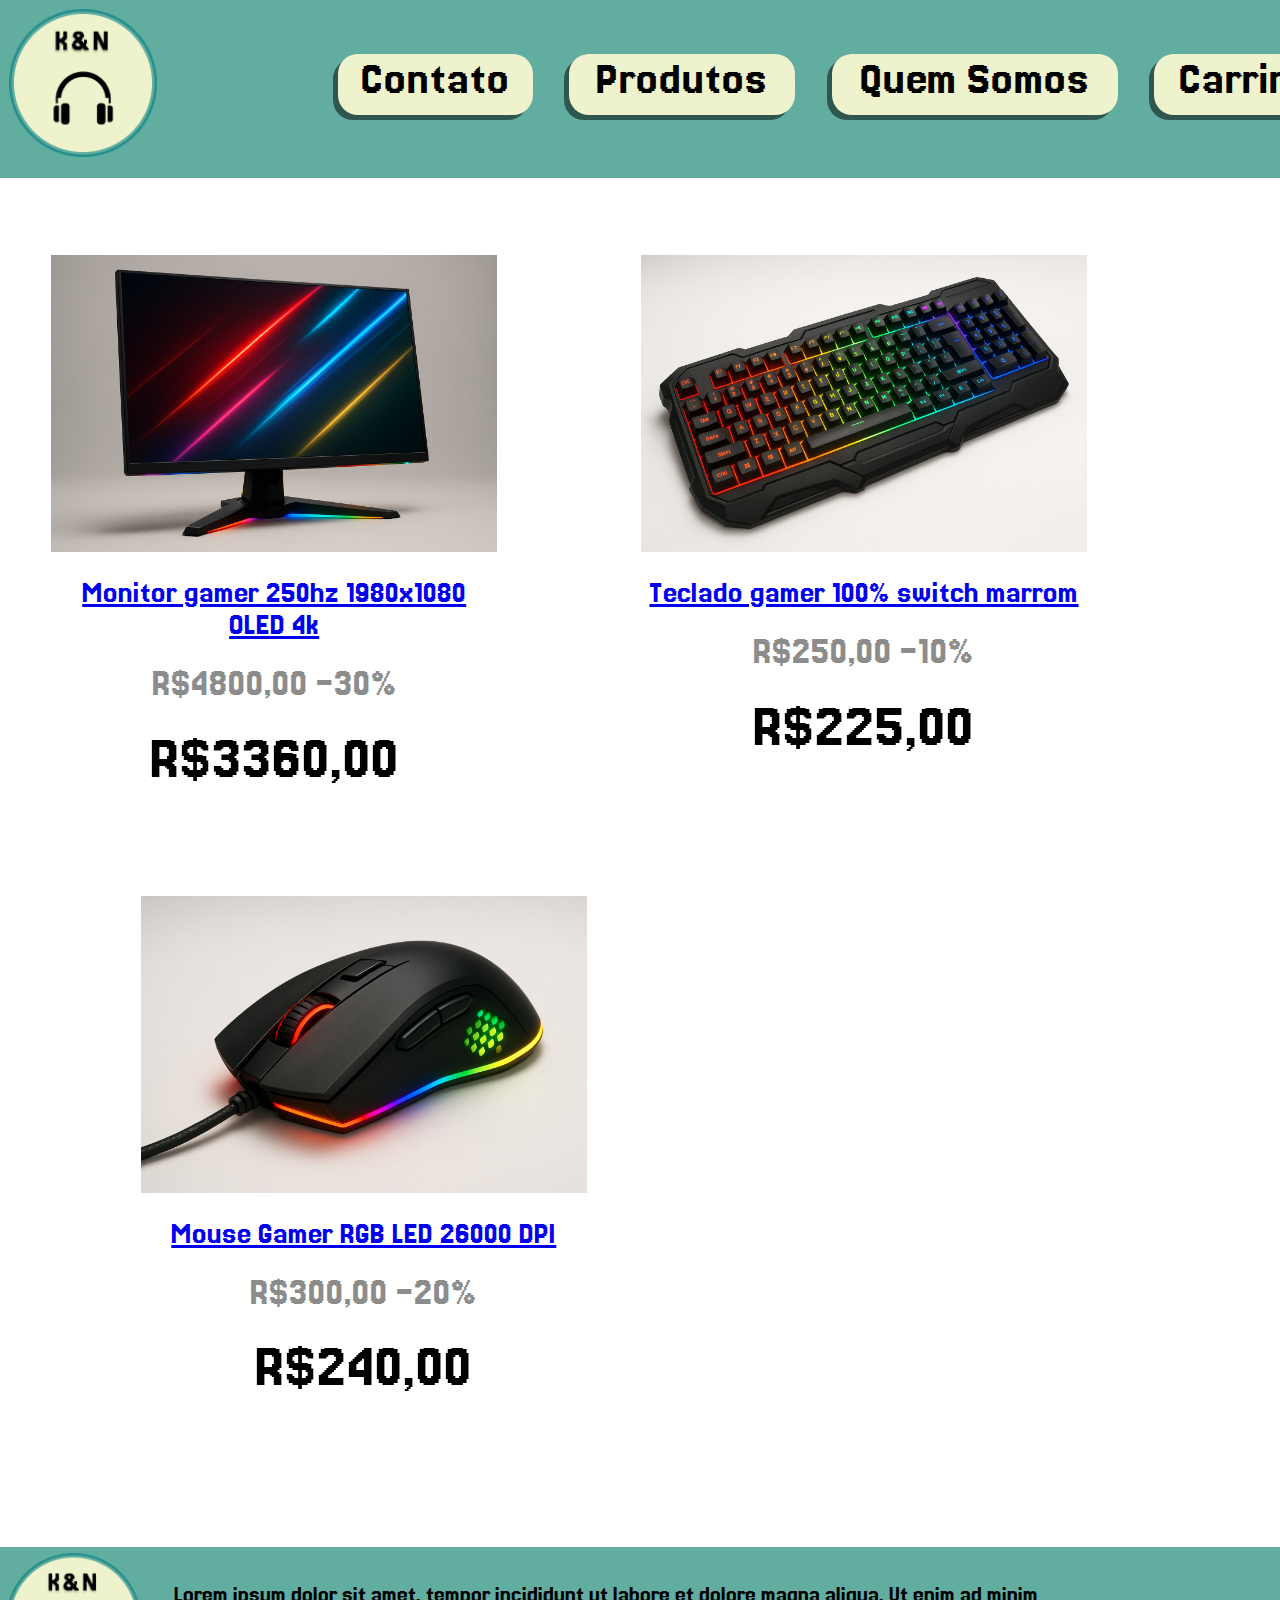
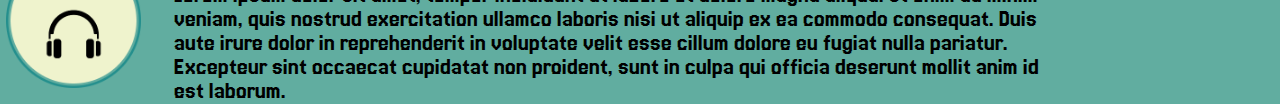
<file: index.html>
<!DOCTYPE html><!DOCTYPE html>
<html lang="en">
<head>
    <meta charset="UTF-8">
    <meta name="viewport" content="width=device-width, initial-scale=1.0">
    <title>K&N</title>
    <link rel="stylesheet" href="style.css">
    <link rel="icon" type="image/x-icon" href="Logo.png">
    <link rel="preconnect" href="https://fonts.googleapis.com">
    <link rel="preconnect" href="https://fonts.gstatic.com" crossorigin>
    <link href="https://fonts.googleapis.com/css2?family=Jersey+10&family=Jersey+20&display=swap" rel="stylesheet">
</head>
<body class="jersey-20-regular">
    
    <div id="header">

        <div id="info-header">

            <a href="index.html"><img src="Logo.png" alt="" id="logo-principal"></a>

            <a href="contato.html" id="a-contato">

            <div id="div-contato">
                Contato
            </div>

            </a>

            <a href="produtos.html" id="a-produtos">

            <div id="div-produtos">
                Produtos
            </div>

            </a>

            <a href="somos.html" id="a-quem-somos">

            <div id="div-quem-somos">
                Quem Somos
            </div>

            </a>

            <a href="carrinho.html" id="a-carrinho">

            <div id="div-carrinho">
                Carrinho
            </div>

            </a>

            <a href="login.html" id="a-login">

            <div id="div-login">
                Login
            </div>

            </a>

            <a href="busca.html" id="a-lupa">

            <div id="div-lupa">
                <img src="lupa.png" id="lupa">
            </div>

            </a>

        </div>

    </div> <!-- Codigo header -->

    <div id="imagem-corpo">

        <div id="monitor-espaço">
            
                <img src="Monitor.png" id="monitor">

            <div id="nome-monitor">
               <a href="monitor-compra.html">Monitor gamer 250hz 1980x1080 OLED 4k</a> 
            </div>

            <div id="monitor-desconto">
                R$4800,00 -30%
            </div>

            <div id="monitor-valor">
                R$3360,00
            </div>

        </div>

    <div id="teclado-espaço">
            
        <img src="Teclado.png" id="teclado">

        <div id="nome-teclado">
           <a href="teclado-compra.html">Teclado gamer 100% switch marrom</a> 
        </div>

        <div id="teclado-desconto">
            R$250,00 -10%
        </div>

        <div id="teclado-valor">
            R$225,00
        </div>

    </div>

    <div id="mouse-espaço">
            
        <img src="mouse.png" id="mouse">

        <div id="nome-mouse">
           <a href="mouse-compra.html">Mouse Gamer RGB LED 26000 DPI</a> 
        </div>

        <div id="mouse-desconto">
            R$300,00 -20%
        </div>

        <div id="mouse-valor">
            R$240,00
        </div>

    </div>

    </div>

    <div id="roda-pe"> <!-- Roda pe -->
        <img src="Logo.png" id="logo-roda-pe">

        <p>Lorem ipsum dolor sit amet,  tempor incididunt ut labore et dolore magna aliqua. Ut enim ad minim veniam, quis nostrud exercitation ullamco laboris nisi ut aliquip ex ea commodo consequat. Duis aute irure dolor in reprehenderit in voluptate velit esse cillum dolore eu fugiat nulla pariatur. Excepteur sint occaecat cupidatat non proident, sunt in culpa qui officia deserunt mollit anim id est laborum.</p>

    </div>

</body>
</html>
</html>
</file>
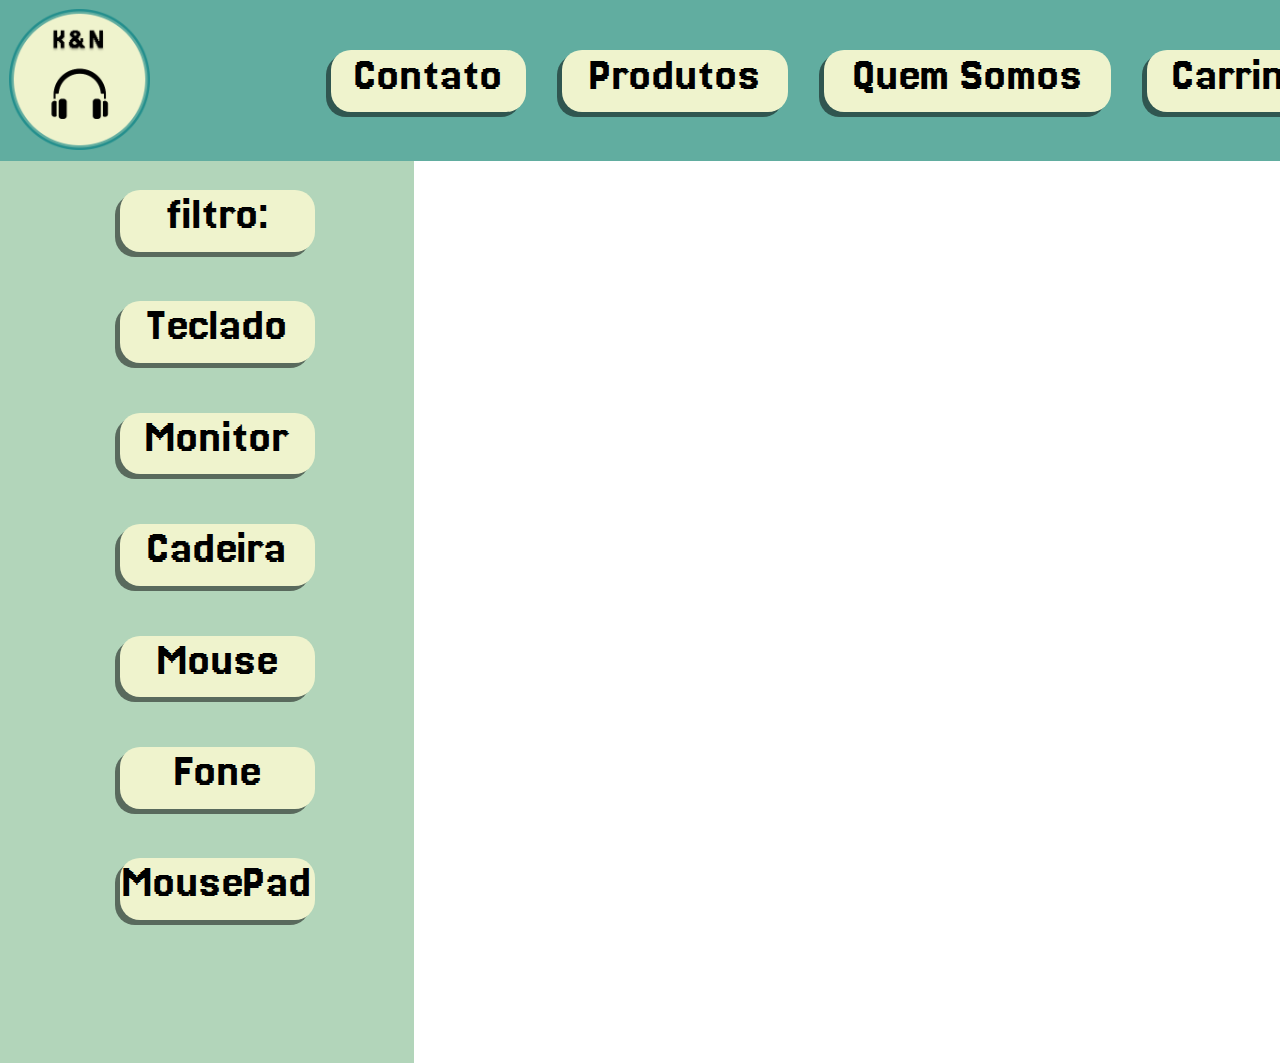
<file: busca.html>
<!DOCTYPE html>
<html lang="en">
<head>
    <meta charset="UTF-8">
    <meta name="viewport" content="width=device-width, initial-scale=1.0">
    <title>K&N</title>
    <link rel="stylesheet" href="busca.css">
    <link rel="icon" type="image/x-icon" href="Logo.png">
    <link rel="preconnect" href="https://fonts.googleapis.com">
    <link rel="preconnect" href="https://fonts.gstatic.com" crossorigin>
    <link href="https://fonts.googleapis.com/css2?family=Jersey+10&family=Jersey+20&display=swap" rel="stylesheet">
</head>
<body class="jersey-20-regular">

    <div id="header">

        <div id="info-header">

            <a href="index.html"><img src="Logo.png" alt="" id="logo-principal"></a>

            <a href="contato.html" id="a-contato">

            <div id="div-contato">
                Contato
            </div>

            </a>

            <a href="produtos.html" id="a-produtos">

            <div id="div-produtos">
                Produtos
            </div>

            </a>

            <a href="somos.html" id="a-quem-somos">

            <div id="div-quem-somos">
                Quem Somos
            </div>

            </a>

            <a href="carrinho.html" id="a-carrinho">

            <div id="div-carrinho">
                Carrinho
            </div>

            </a>

            <a href="login.html" id="a-login">

            <div id="div-login">
                Login
            </div>

            </a>

            <a href="busca.html" id="a-lupa">

            <div id="div-lupa">
                <img src="lupa.png" id="lupa">
            </div>

            </a>

        </div>

    </div> <!-- Codigo header -->

    <div id="filto-esquerda">

        <div id="div-filtro">
            filtro:
        </div>

        <div id="div-teclados">
            Teclado <input type="checkbox" id="teclados-check">
        </div>

        <div id="div-Monitor">
            Monitor <input type="checkbox" id="Monitor-check">
        </div>

        <div id="div-Cadeira">
            Cadeira <input type="checkbox" id="Cadeira-check">
        </div>

        <div id="div-Mouse">
            Mouse <input type="checkbox" id="Mouse-check">
        </div>

        <div id="div-Fone">
            Fone <input type="checkbox" id="Fone-check">
        </div>

        <div id="div-MousePad">
            MousePad <input type="checkbox" id="MousePad-check">
        </div>
        
    </div>
</file>
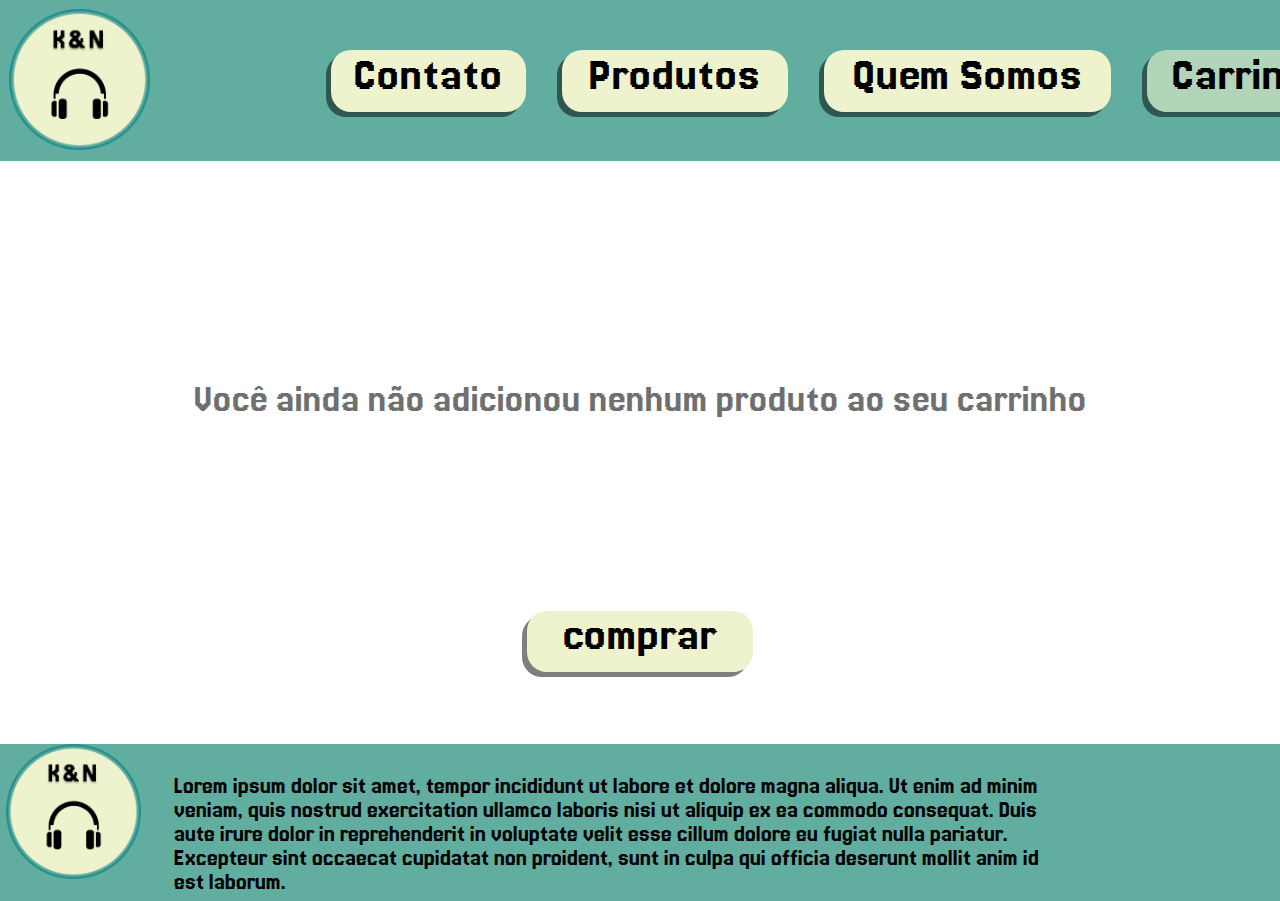
<file: carrinho.html>
<!DOCTYPE html>
<html lang="en">
<head>
    <meta charset="UTF-8">
    <meta name="viewport" content="width=device-width, initial-scale=1.0">
    <title>K&N</title>
    <link rel="stylesheet" href="carrinho.css">
    <link rel="icon" type="image/x-icon" href="Logo.png">
    <link rel="preconnect" href="https://fonts.googleapis.com">
    <link rel="preconnect" href="https://fonts.gstatic.com" crossorigin>
    <link href="https://fonts.googleapis.com/css2?family=Jersey+10&family=Jersey+20&display=swap" rel="stylesheet">
</head>
<body class="jersey-20-regular">
    
    <div id="header">

        <div id="info-header">

            <a href="index.html"><img src="Logo.png" alt="" id="logo-principal"></a>

            <a href="contato.html" id="a-contato">

            <div id="div-contato">
                Contato
            </div>

            </a>

            <a href="produtos.html" id="a-produtos">

            <div id="div-produtos">
                Produtos
            </div>

            </a>

            <a href="somos.html" id="a-quem-somos">

            <div id="div-quem-somos">
                Quem Somos
            </div>

            </a>

            <a href="carrinho.html" id="a-carrinho">

            <div id="div-carrinho">
                Carrinho
            </div>

            </a>

            <a href="login.html" id="a-login">

            <div id="div-login">
                Login
            </div>

            </a>

            <a href="busca.html" id="a-lupa">

            <div id="div-lupa">
                <img src="lupa.png" id="lupa">
            </div>

            </a>

        </div>

    </div> <!-- Codigo header -->

    <div id="carrinho-espaco">

        <div id="nenhum-produto">
            Você ainda não adicionou nenhum produto ao seu carrinho
        </div>

    <a href="#" id="a-comprar">

        <div id="div-comprar">
            comprar
        </div>

    </a>

    </div>

    <div id="roda-pe"> <!-- Roda pe -->
        <img src="Logo.png" id="logo-roda-pe">

        <p>Lorem ipsum dolor sit amet,  tempor incididunt ut labore et dolore magna aliqua. Ut enim ad minim veniam, quis nostrud exercitation ullamco laboris nisi ut aliquip ex ea commodo consequat. Duis aute irure dolor in reprehenderit in voluptate velit esse cillum dolore eu fugiat nulla pariatur. Excepteur sint occaecat cupidatat non proident, sunt in culpa qui officia deserunt mollit anim id est laborum.</p>

    </div>

</body>
</html>
</file>
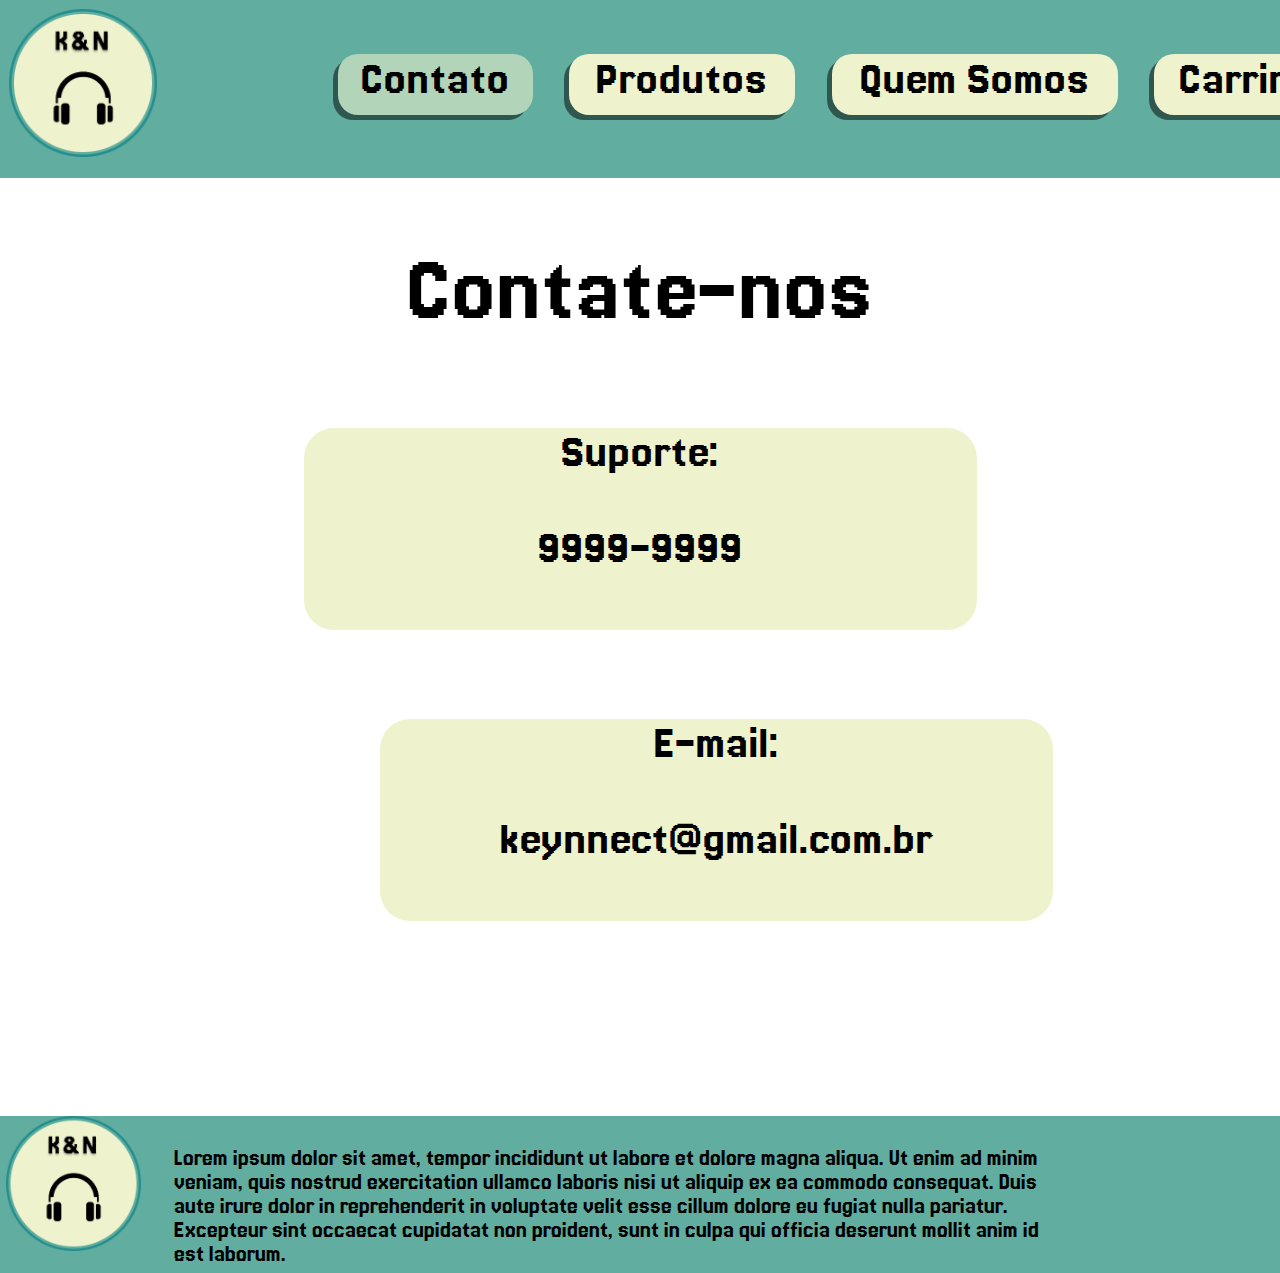
<file: contato.html>
<!DOCTYPE html>
<html lang="en">
<head>
    <meta charset="UTF-8">
    <meta name="viewport" content="width=device-width, initial-scale=1.0">
    <title>K&N</title>
    <link rel="stylesheet" href="contato.css">
    <link rel="icon" type="image/x-icon" href="Logo.png">
    <link rel="preconnect" href="https://fonts.googleapis.com">
    <link rel="preconnect" href="https://fonts.gstatic.com" crossorigin>
    <link href="https://fonts.googleapis.com/css2?family=Jersey+10&family=Jersey+20&display=swap" rel="stylesheet">
</head>
<body class="jersey-20-regular">
    
    <div id="header">

        <div id="info-header">

            <a href="index.html"><img src="Logo.png" alt="" id="logo-principal"></a>

            <a href="contato.html" id="a-contato">

            <div id="div-contato">
                Contato
            </div>

            </a>

            <a href="produtos.html" id="a-produtos">

            <div id="div-produtos">
                Produtos
            </div>

            </a>

            <a href="somos.html" id="a-quem-somos">

            <div id="div-quem-somos">
                Quem Somos
            </div>

            </a>

            <a href="carrinho.html" id="a-carrinho">

            <div id="div-carrinho">
                Carrinho
            </div>

            </a>

            <a href="login.html" id="a-login">

            <div id="div-login">
                Login
            </div>

            </a>

            <a href="busca.html" id="a-lupa">

            <div id="div-lupa">
                <img src="lupa.png" id="lupa">
            </div>

            </a>

        </div>

    </div> <!-- Codigo header -->

    <div id="elemento-corpo">

        <div id="titulo">
            Contate-nos
        </div>

        <div id="div-suporte">

            <div id="suporte">

                Suporte: <br> <br>
                9999-9999

            </div>

        </div>

        <div id="div-mail">

            <div id="mail">

                E-mail: <br><br>
                keynnect@gmail.com.br

            </div>

        </div>

    </div>

    <div id="roda-pe"> <!-- Roda pe -->
        <img src="Logo.png" id="logo-roda-pe">

        <p>Lorem ipsum dolor sit amet,  tempor incididunt ut labore et dolore magna aliqua. Ut enim ad minim veniam, quis nostrud exercitation ullamco laboris nisi ut aliquip ex ea commodo consequat. Duis aute irure dolor in reprehenderit in voluptate velit esse cillum dolore eu fugiat nulla pariatur. Excepteur sint occaecat cupidatat non proident, sunt in culpa qui officia deserunt mollit anim id est laborum.</p>

    </div>

</body>
</html>
</file>
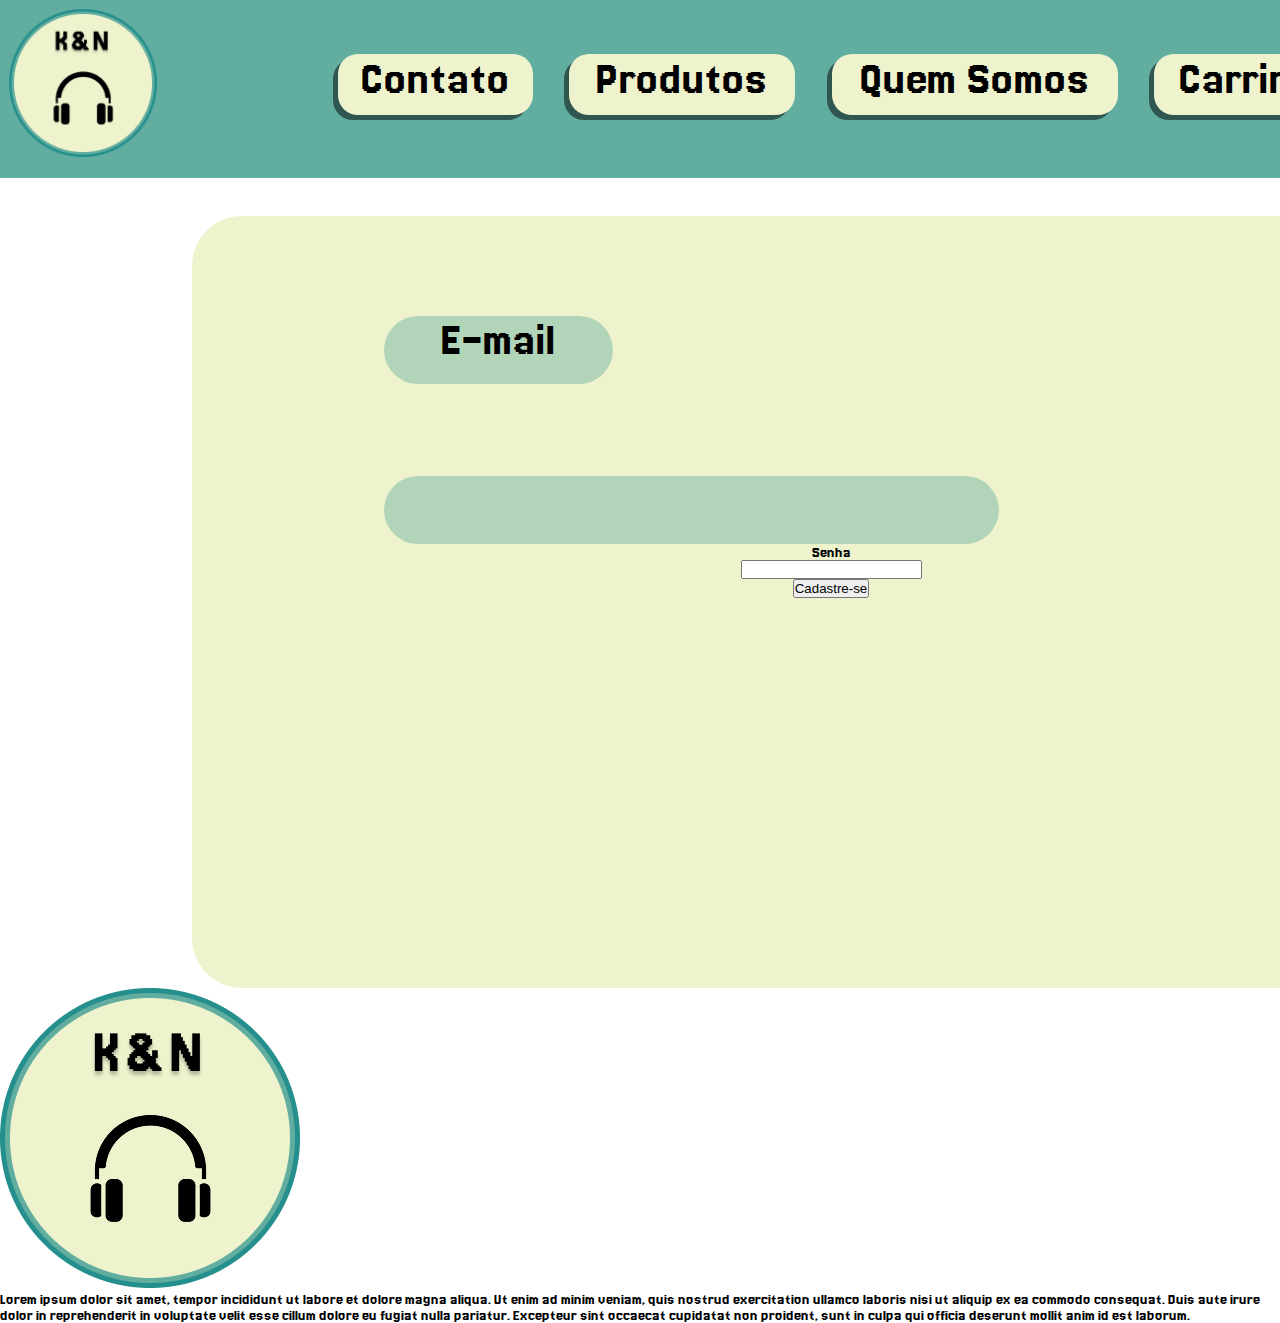
<file: login.html>
<!DOCTYPE html>
<html lang="en">
<head>
    <meta charset="UTF-8">
    <meta name="viewport" content="width=device-width, initial-scale=1.0">
    <title>K&N</title>
    <link rel="stylesheet" href="login.css">
    <link rel="icon" type="image/x-icon" href="Logo.png">
    <link rel="preconnect" href="https://fonts.googleapis.com">
    <link rel="preconnect" href="https://fonts.gstatic.com" crossorigin>
    <link href="https://fonts.googleapis.com/css2?family=Jersey+10&family=Jersey+20&display=swap" rel="stylesheet">
</head>
<body class="jersey-20-regular">

    <div id="header">

        <div id="info-header">

            <a href="index.html"><img src="Logo.png" alt="" id="logo-principal"></a>

            <a href="contato.html" id="a-contato">

            <div id="div-contato">
                Contato
            </div>

            </a>

            <a href="produtos.html" id="a-produtos">

            <div id="div-produtos">
                Produtos
            </div>

            </a>

            <a href="somos.html" id="a-quem-somos">

            <div id="div-quem-somos">
                Quem Somos
            </div>

            </a>

            <a href="carrinho.html" id="a-carrinho">

            <div id="div-carrinho">
                Carrinho
            </div>

            </a>

            <a href="login.html" id="a-login">

            <div id="div-login">
                Login
            </div>

            </a>

            <a href="busca.html" id="a-lupa">

            <div id="div-lupa">
                <img src="lupa.png" id="lupa">
            </div>

            </a>

        </div>

    </div> <!-- Codigo header -->

    <form id="login-espaco">

        <div id="div-cadastro">

            <div id="e-mail">
                E-mail
            </div>

            <div id="espaco-mail">
                <input type="text" id="txt-mail">
            </div>
            
            <div id="senha">
                Senha
            </div>

            <div id="espaco-senha">
                <input type="password" id="txt-senha">
            </div>

            <div>
            <input type="reset" value="Cadastre-se" id="cadastre-se">
            </div>

        </div>

    </form>

    <div id="roda-pe"> <!-- Roda pe -->
        <img src="Logo.png" id="logo-roda-pe">

        <p>Lorem ipsum dolor sit amet,  tempor incididunt ut labore et dolore magna aliqua. Ut enim ad minim veniam, quis nostrud exercitation ullamco laboris nisi ut aliquip ex ea commodo consequat. Duis aute irure dolor in reprehenderit in voluptate velit esse cillum dolore eu fugiat nulla pariatur. Excepteur sint occaecat cupidatat non proident, sunt in culpa qui officia deserunt mollit anim id est laborum.</p>

    </div>

</body>
</html>
</file>
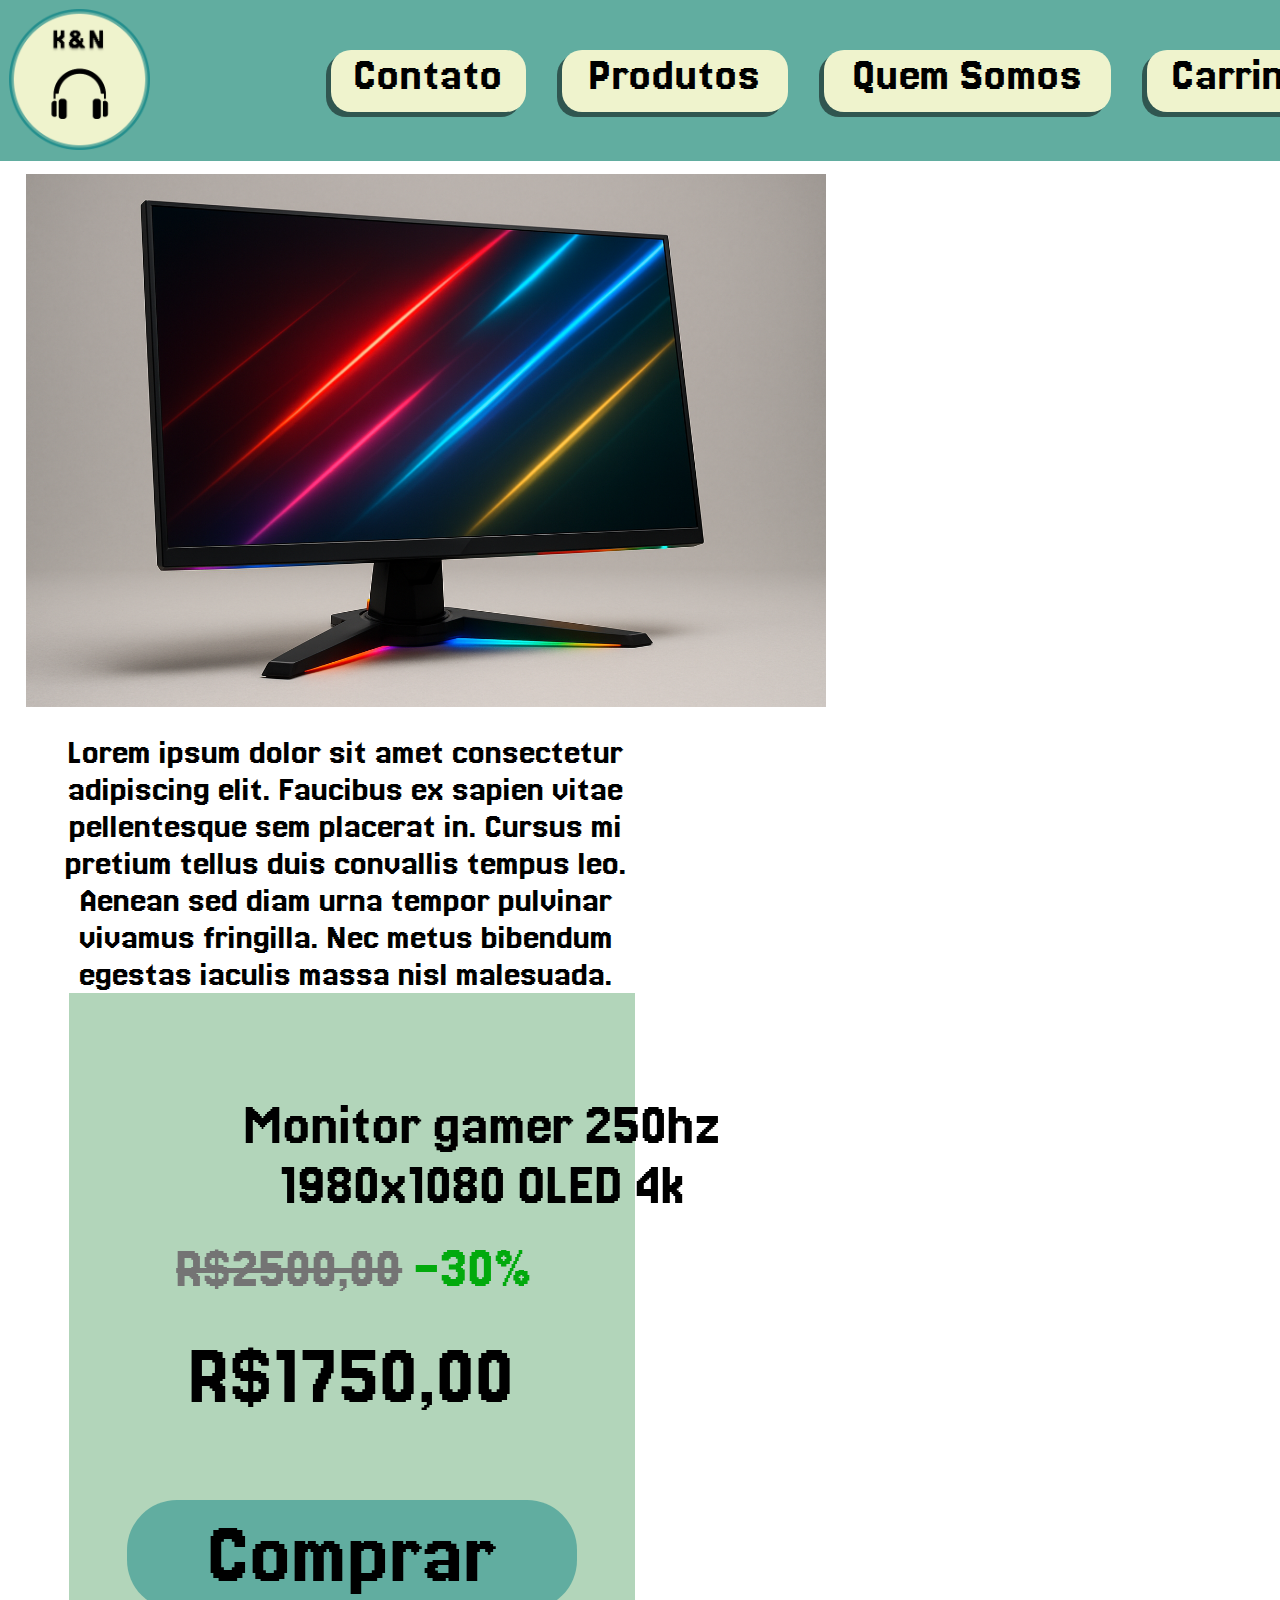
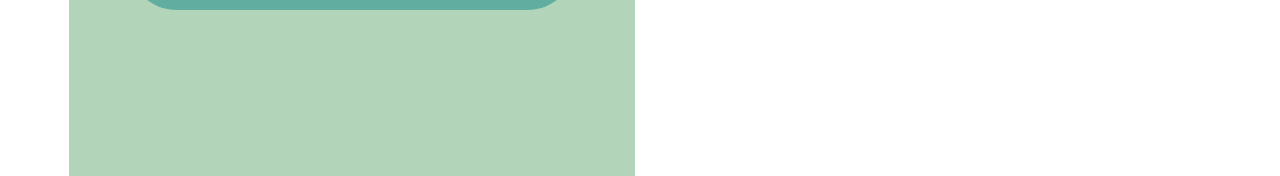
<file: monitor-compra.html>
<!DOCTYPE html>
<html lang="en">
<head>
    <meta charset="UTF-8">
    <meta name="viewport" content="width=device-width, initial-scale=1.0">
    <title>K&N</title>
    <link rel="stylesheet" href="monitor-compra.css">
    <link rel="icon" type="image/x-icon" href="Logo.png">
    <link rel="preconnect" href="https://fonts.googleapis.com">
    <link rel="preconnect" href="https://fonts.gstatic.com" crossorigin>
    <link href="https://fonts.googleapis.com/css2?family=Jersey+10&family=Jersey+20&display=swap" rel="stylesheet">
</head>
<body class="jersey-20-regular">

    <div id="header">

        <div id="info-header">

            <a href="index.html"><img src="Logo.png" alt="" id="logo-principal"></a>

            <a href="contato.html" id="a-contato">

            <div id="div-contato">
                Contato
            </div>

            </a>

            <a href="produtos.html" id="a-produtos">

            <div id="div-produtos">
                Produtos
            </div>

            </a>

            <a href="somos.html" id="a-quem-somos">

            <div id="div-quem-somos">
                Quem Somos
            </div>

            </a>

            <a href="carrinho.html" id="a-carrinho">

            <div id="div-carrinho">
                Carrinho
            </div>

            </a>

            <a href="login.html" id="a-login">

            <div id="div-login">
                Login
            </div>

            </a>

            <a href="busca.html" id="a-lupa">

            <div id="div-lupa">
                <img src="lupa.png" id="lupa">
            </div>

            </a>

        </div>

    </div> <!-- Codigo header -->

        <div id="monitor-div">
            <img src="Monitor.png" id="monitor-img">

            <p>Lorem ipsum dolor sit amet consectetur adipiscing elit. Faucibus ex sapien vitae pellentesque sem placerat in. Cursus mi pretium tellus duis convallis tempus leo. Aenean sed diam urna tempor pulvinar vivamus fringilla. Nec metus bibendum egestas iaculis massa nisl malesuada.</p>

        </div>

        <div id="info-compra">
            
            <div id="nome-produto">
                Monitor gamer 250hz<br> 1980x1080 OLED 4k
            </div>

            <div id="valor-real">
                R$2500,00
            </div>

            <div id="valor-desconto">
                -30%
            </div>

            <div id="valor-pos">
                R$1750,00
            </div>

            <div id="div-botao">
                <input type="button" name="" id="comprar-botao" value="Comprar" class="jersey-20-regular">
            </div>

        </div>





</body>
</html>
</file>
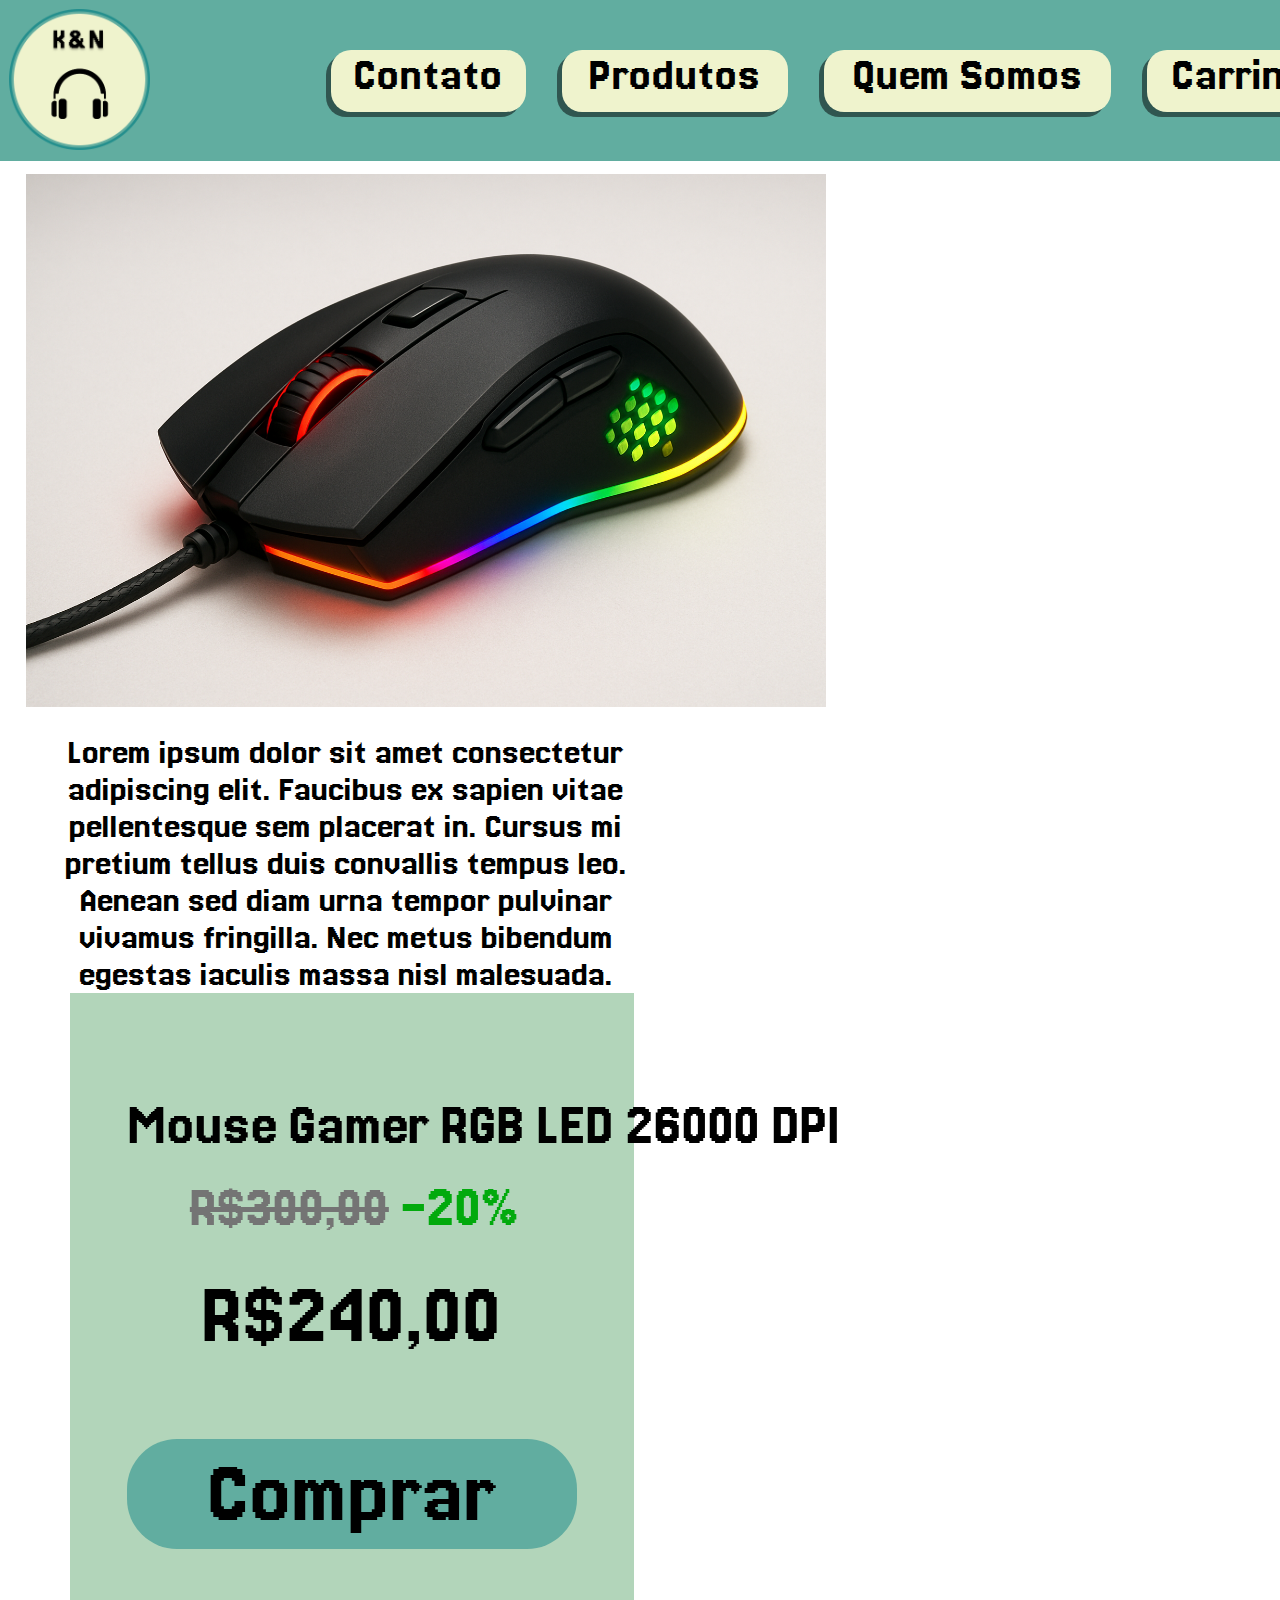
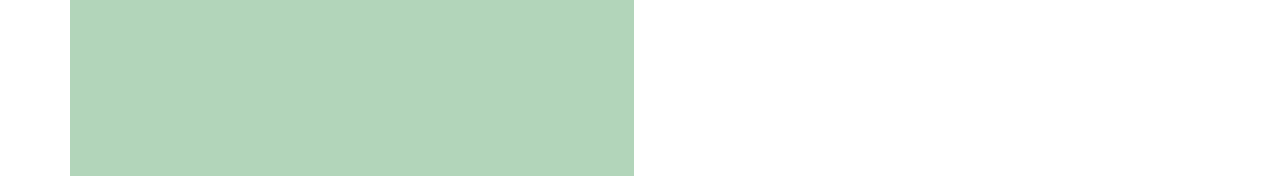
<file: mouse-compra.html>
<!DOCTYPE html>
<html lang="en">
<head>
    <meta charset="UTF-8">
    <meta name="viewport" content="width=device-width, initial-scale=1.0">
    <title>K&N</title>
    <link rel="stylesheet" href="mouse-compra.css">
    <link rel="icon" type="image/x-icon" href="Logo.png">
    <link rel="preconnect" href="https://fonts.googleapis.com">
    <link rel="preconnect" href="https://fonts.gstatic.com" crossorigin>
    <link href="https://fonts.googleapis.com/css2?family=Jersey+10&family=Jersey+20&display=swap" rel="stylesheet">
</head>
<body class="jersey-20-regular">

    <div id="header">

        <div id="info-header">

            <a href="index.html"><img src="Logo.png" alt="" id="logo-principal"></a>

            <a href="contato.html" id="a-contato">

            <div id="div-contato">
                Contato
            </div>

            </a>

            <a href="produtos.html" id="a-produtos">

            <div id="div-produtos">
                Produtos
            </div>

            </a>

            <a href="somos.html" id="a-quem-somos">

            <div id="div-quem-somos">
                Quem Somos
            </div>

            </a>

            <a href="carrinho.html" id="a-carrinho">

            <div id="div-carrinho">
                Carrinho
            </div>

            </a>

            <a href="login.html" id="a-login">

            <div id="div-login">
                Login
            </div>

            </a>

            <a href="busca.html" id="a-lupa">

            <div id="div-lupa">
                <img src="lupa.png" id="lupa">
            </div>

            </a>

        </div>

    </div> <!-- Codigo header -->

        <div id="mouse-div">
            <img src="mouse.png" id="mouse-img">

            <p>Lorem ipsum dolor sit amet consectetur adipiscing elit. Faucibus ex sapien vitae pellentesque sem placerat in. Cursus mi pretium tellus duis convallis tempus leo. Aenean sed diam urna tempor pulvinar vivamus fringilla. Nec metus bibendum egestas iaculis massa nisl malesuada.</p>

        </div>

        <div id="info-compra">
            
            <div id="nome-produto">
                Mouse Gamer RGB LED 26000 DPI
            </div>

            <div id="valor-real">
                R$300,00
            </div>

            <div id="valor-desconto">
                -20%
            </div>

            <div id="valor-pos">
                R$240,00
            </div>

            <div id="div-botao">
                <input type="button" name="" id="comprar-botao" value="Comprar" class="jersey-20-regular">
            </div>

        </div>

</body>
</html>
</file>
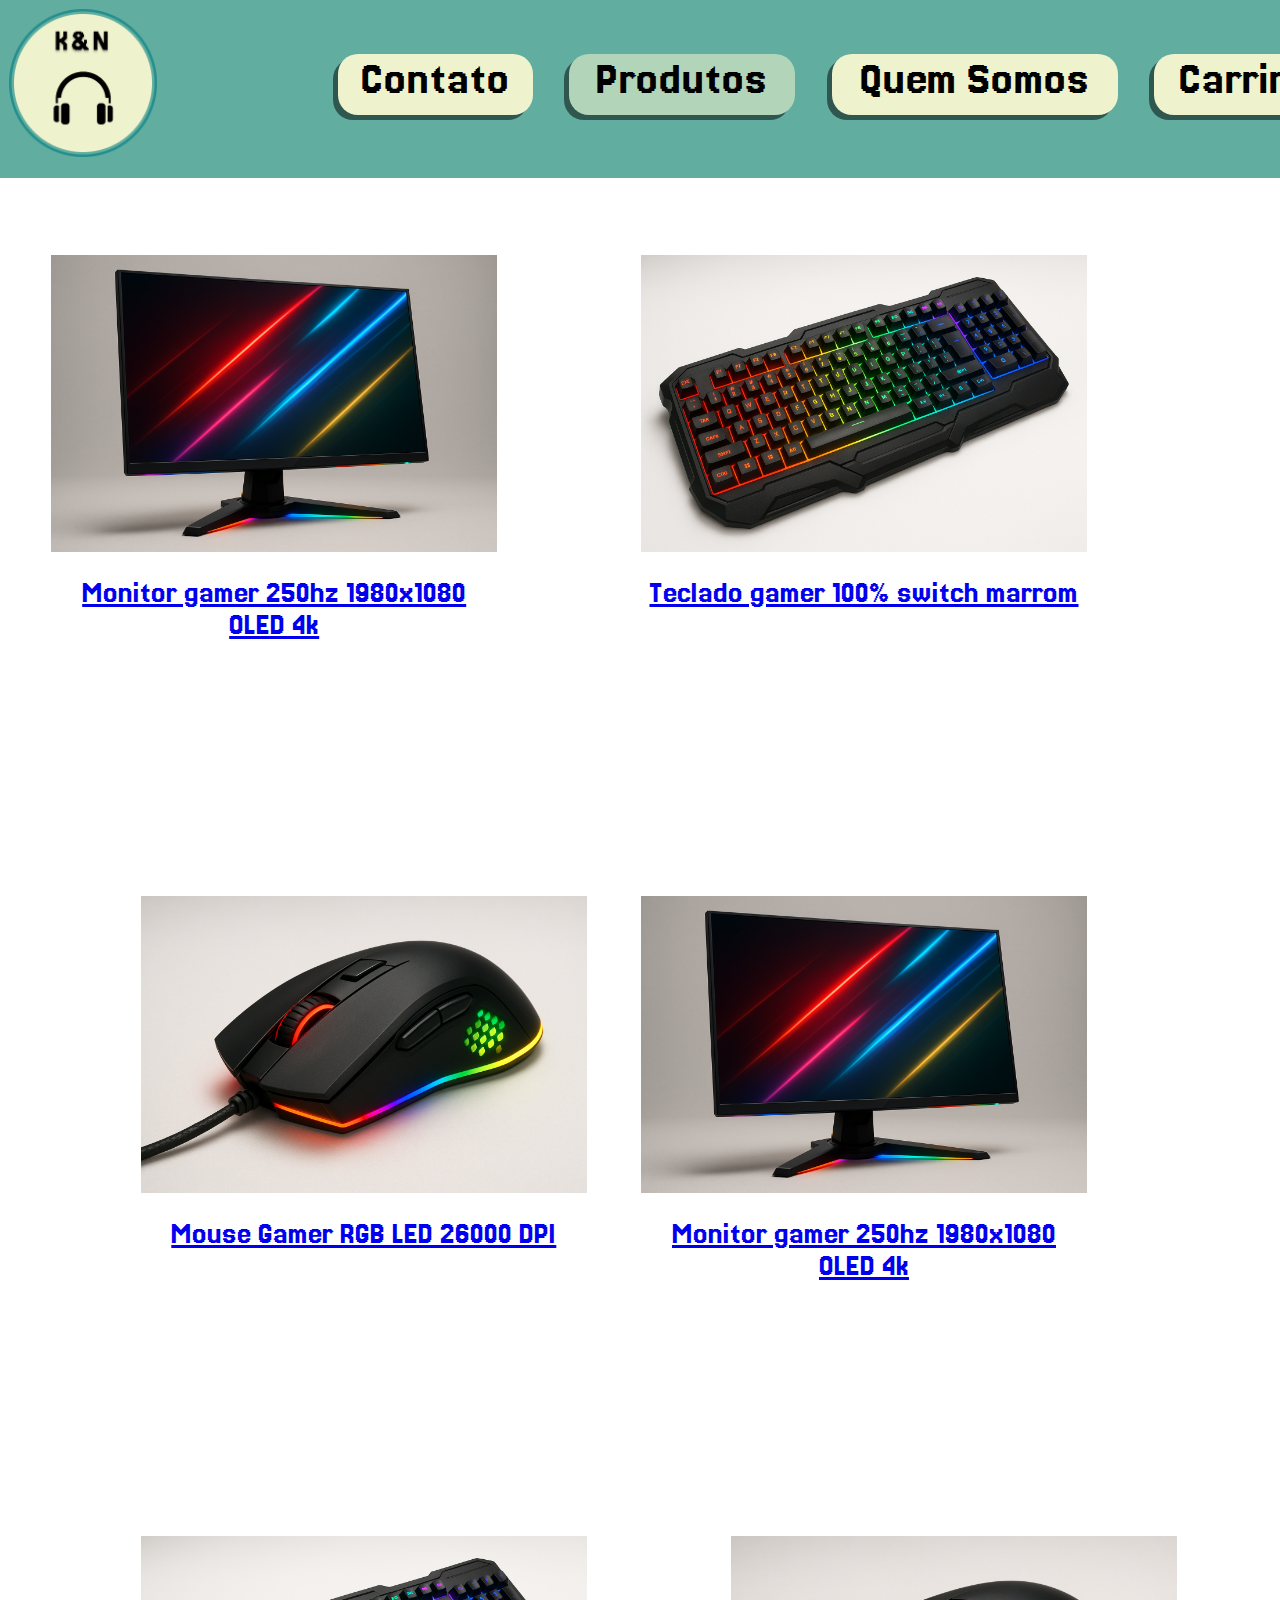
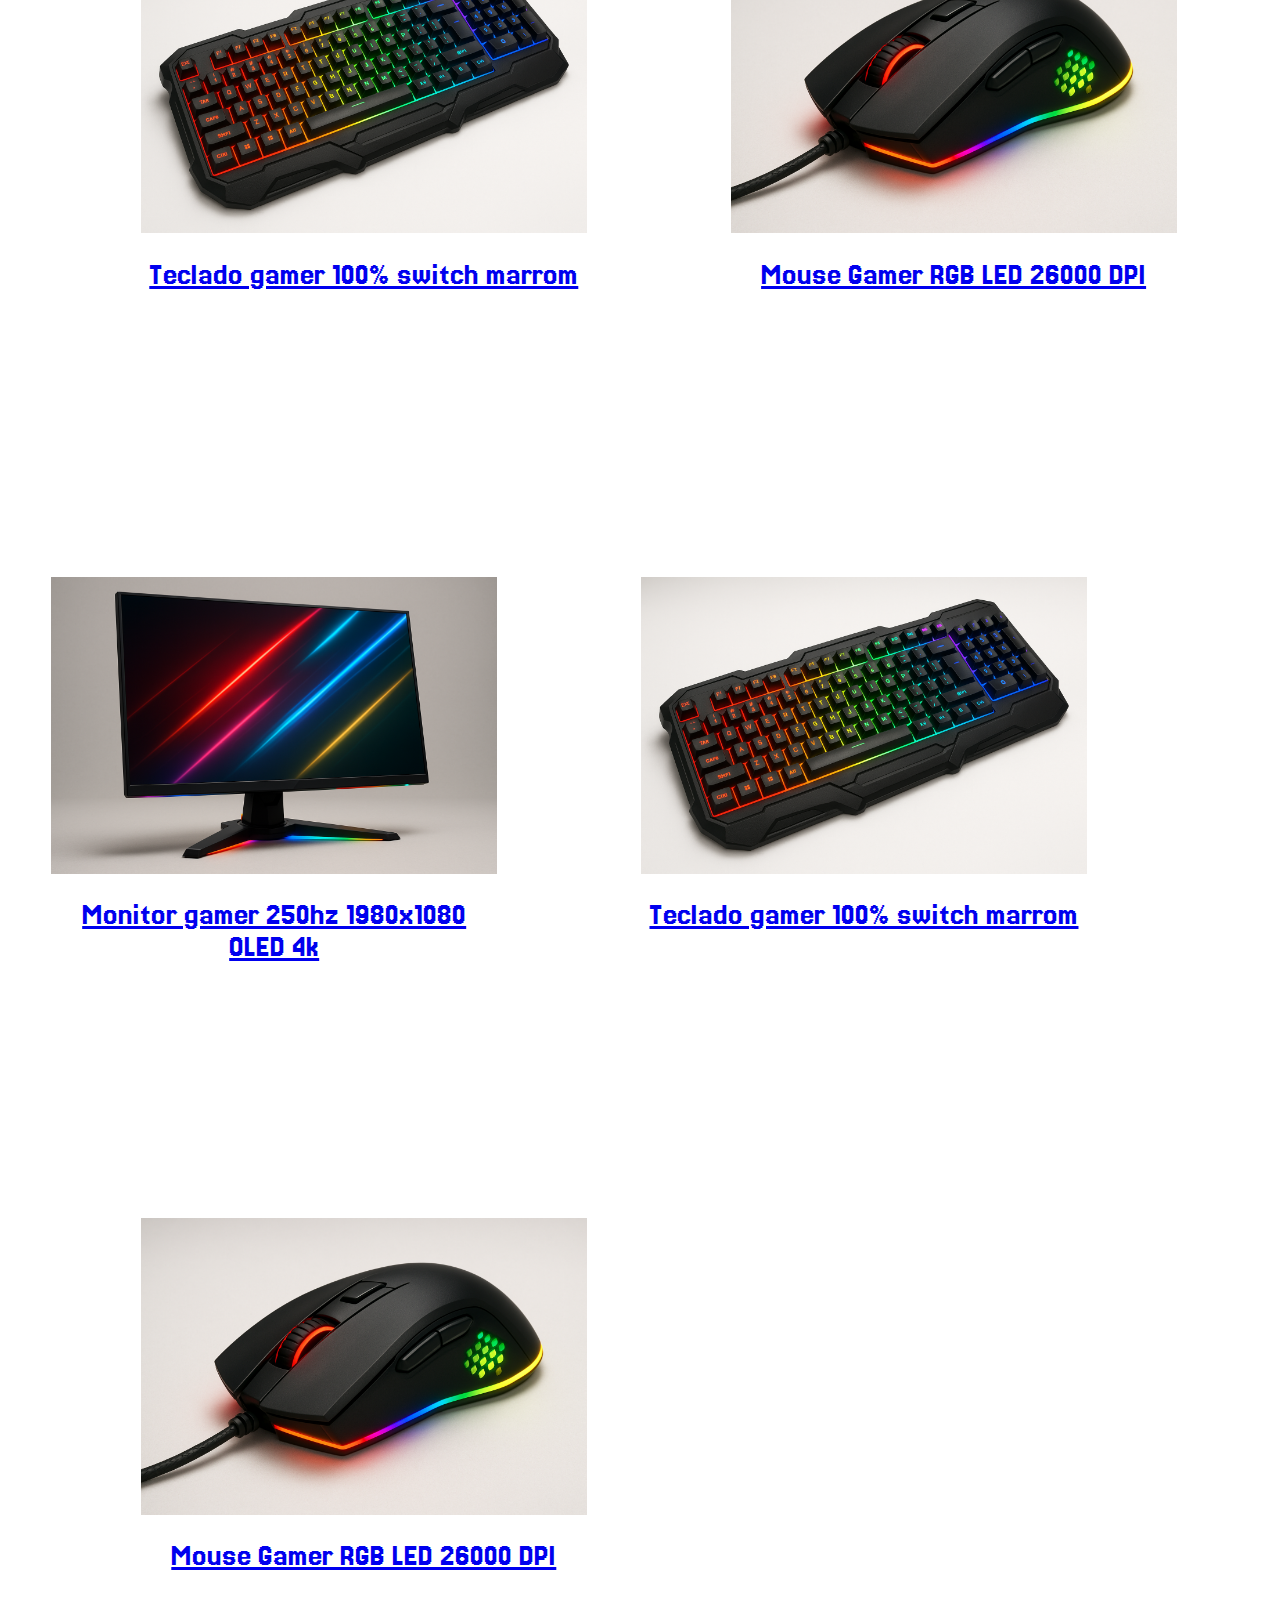
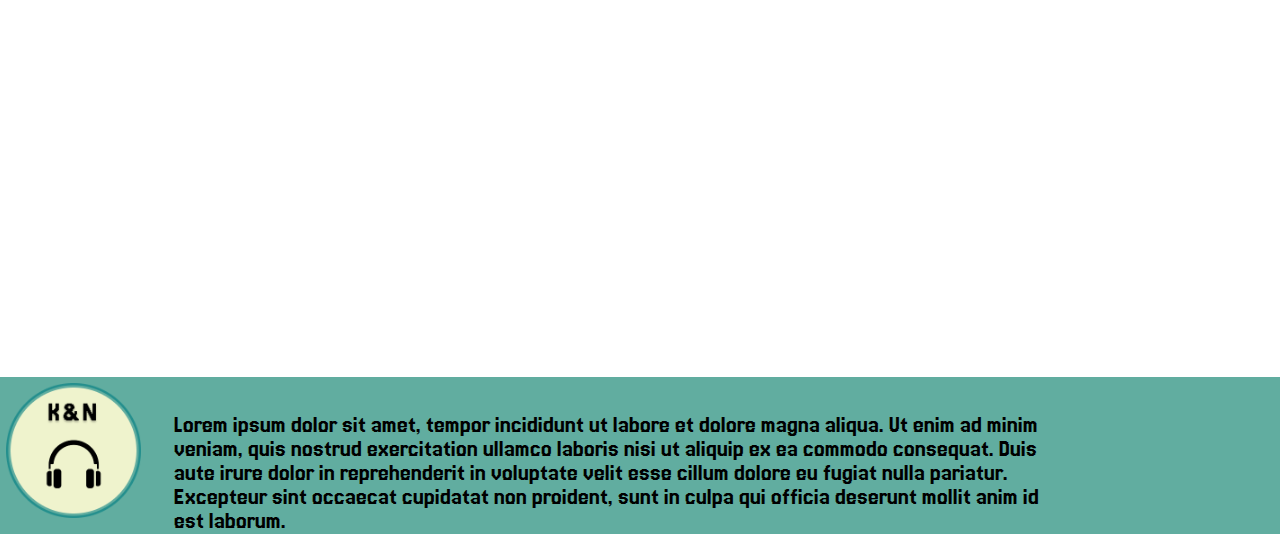
<file: produtos.html>
<!DOCTYPE html>
<html lang="en">
<head>
    <meta charset="UTF-8">
    <meta name="viewport" content="width=device-width, initial-scale=1.0">
    <title>K&N</title>
    <link rel="stylesheet" href="produtos.css">
    <link rel="icon" type="image/x-icon" href="Logo.png">
    <link rel="preconnect" href="https://fonts.googleapis.com">
    <link rel="preconnect" href="https://fonts.gstatic.com" crossorigin>
    <link href="https://fonts.googleapis.com/css2?family=Jersey+10&family=Jersey+20&display=swap" rel="stylesheet">
</head>
<body class="jersey-20-regular">

    <div id="header">

        <div id="info-header">

            <a href="index.html"><img src="Logo.png" alt="" id="logo-principal"></a>

            <a href="contato.html" id="a-contato">

            <div id="div-contato">
                Contato
            </div>

            </a>

            <a href="produtos.html" id="a-produtos">

            <div id="div-produtos">
                Produtos
            </div>

            </a>

            <a href="somos.html" id="a-quem-somos">

            <div id="div-quem-somos">
                Quem Somos
            </div>

            </a>

            <a href="carrinho.html" id="a-carrinho">

            <div id="div-carrinho">
                Carrinho
            </div>

            </a>

            <a href="login.html" id="a-login">

            <div id="div-login">
                Login
            </div>

            </a>

            <a href="busca.html" id="a-lupa">

            <div id="div-lupa">
                <img src="lupa.png" id="lupa">
            </div>

            </a>

        </div>

    </div> <!-- Codigo header -->

    <div id="imagem-corpo">

        <div id="monitor-espaço">
            
            <img src="Monitor.png" id="monitor">

        <div id="nome-monitor">
            <a href="monitor-compra.html">Monitor gamer 250hz 1980x1080 OLED 4k</a> 
        </div>
    
        </div>

    <div id="teclado-espaço">
            
        <img src="Teclado.png" id="teclado">

        <div id="nome-teclado">
           <a href="teclado-compra.html">Teclado gamer 100% switch marrom</a> 
        </div>

    </div>

    <div id="mouse-espaço">
            
        <img src="mouse.png" id="mouse">

        <div id="nome-mouse">
           <a href="mouse-compra.html">Mouse Gamer RGB LED 26000 DPI</a> 
        </div>

    </div>

                <div id="monitor-espaço">
            
            <img src="Monitor.png" id="monitor">

        <div id="nome-monitor">
            <a href="monitor-compra.html">Monitor gamer 250hz 1980x1080 OLED 4k</a> 
        </div>
    
        </div>

    <div id="teclado-espaço">
            
        <img src="Teclado.png" id="teclado">

        <div id="nome-teclado">
           <a href="teclado-compra.html.html">Teclado gamer 100% switch marrom</a> 
        </div>

    </div>

    <div id="mouse-espaço">
            
        <img src="mouse.png" id="mouse">

        <div id="nome-mouse">
           <a href="mouse-compra.html">Mouse Gamer RGB LED 26000 DPI</a> 
        </div>

    </div>

            <div id="monitor-espaço">
            
            <img src="Monitor.png" id="monitor">

        <div id="nome-monitor">
            <a href="monitor-compra.html">Monitor gamer 250hz 1980x1080 OLED 4k</a> 
        </div>
    
        </div>

    <div id="teclado-espaço">
            
        <img src="Teclado.png" id="teclado">

        <div id="nome-teclado">
           <a href="teclado-compra.html.html">Teclado gamer 100% switch marrom</a> 
        </div>

    </div>

    <div id="mouse-espaço">
            
        <img src="mouse.png" id="mouse">

        <div id="nome-mouse">
           <a href="mouse-compra.html">Mouse Gamer RGB LED 26000 DPI</a> 
        </div>

    </div>

    </div>

    <div id="roda-pe"> <!-- Roda pe -->
        <img src="Logo.png" id="logo-roda-pe">

        <p>Lorem ipsum dolor sit amet,  tempor incididunt ut labore et dolore magna aliqua. Ut enim ad minim veniam, quis nostrud exercitation ullamco laboris nisi ut aliquip ex ea commodo consequat. Duis aute irure dolor in reprehenderit in voluptate velit esse cillum dolore eu fugiat nulla pariatur. Excepteur sint occaecat cupidatat non proident, sunt in culpa qui officia deserunt mollit anim id est laborum.</p>

    </div>
    

</body>
</html>
</file>
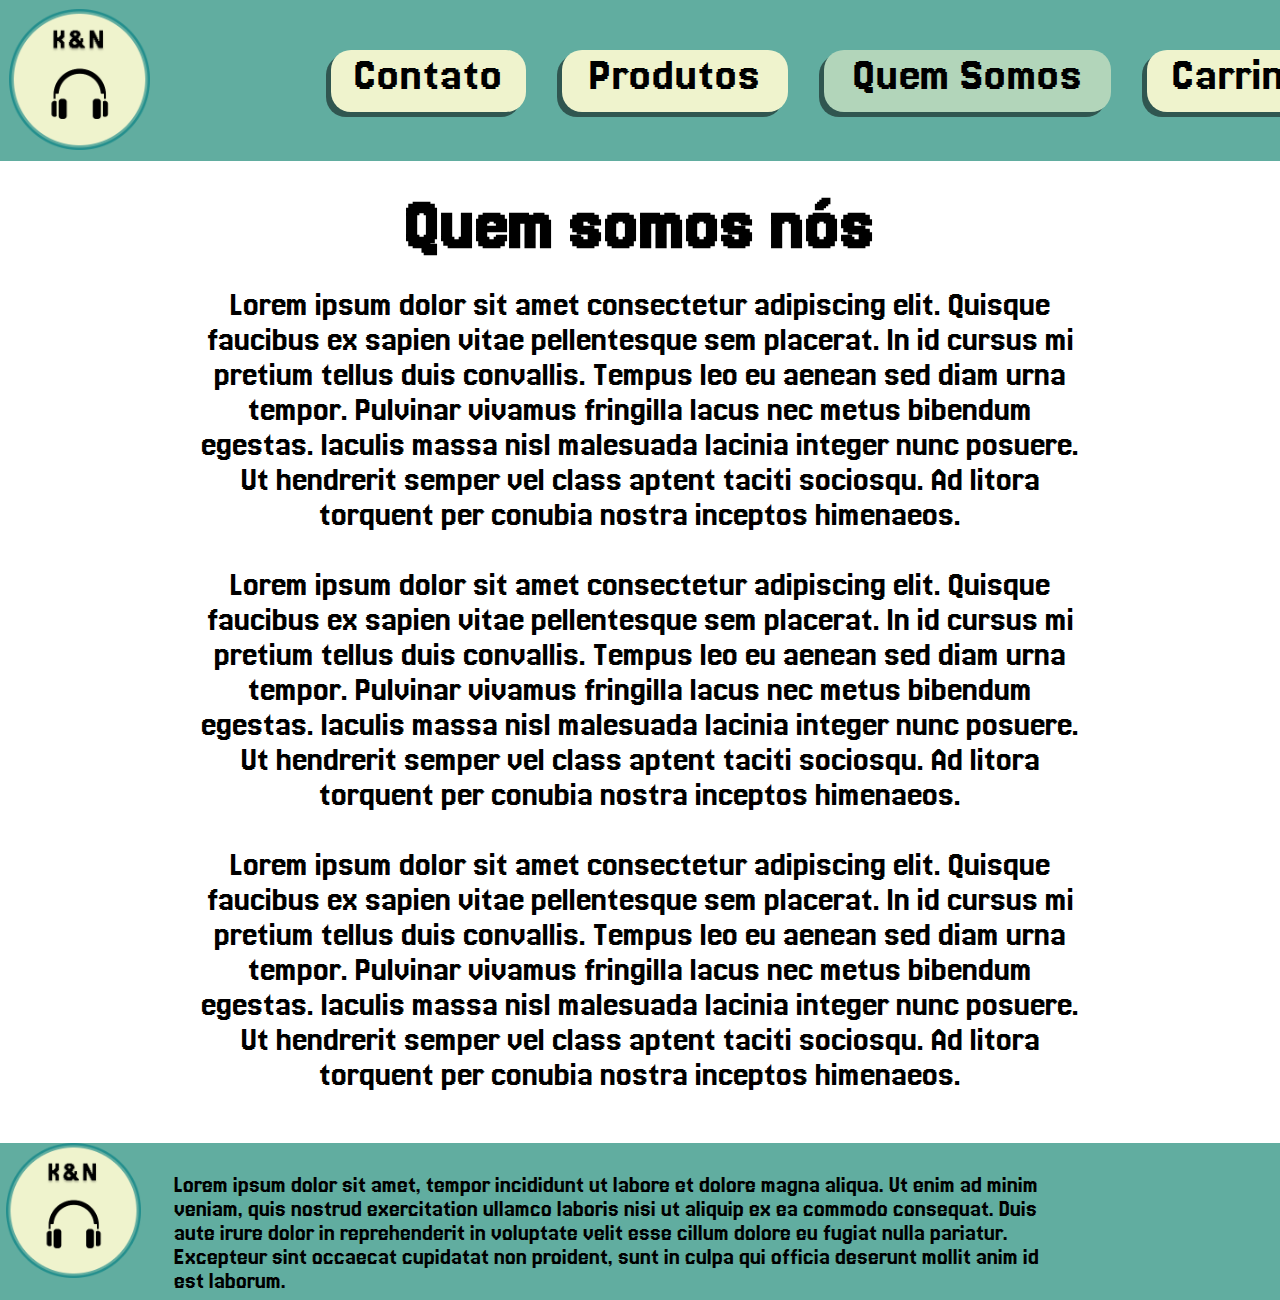
<file: somos.html>
<!DOCTYPE html>
<html lang="en">
<head>
    <meta charset="UTF-8">
    <meta name="viewport" content="width=device-width, initial-scale=1.0">
    <title>K&N</title>
    <link rel="stylesheet" href="somos.css">
    <link rel="icon" type="image/x-icon" href="Logo.png">
    <link rel="preconnect" href="https://fonts.googleapis.com">
    <link rel="preconnect" href="https://fonts.gstatic.com" crossorigin>
    <link href="https://fonts.googleapis.com/css2?family=Jersey+10&family=Jersey+20&display=swap" rel="stylesheet">
</head>
<body class="jersey-20-regular">
    
    <div id="header">

        <div id="info-header">

            <a href="index.html"><img src="Logo.png" alt="" id="logo-principal"></a>

            <a href="contato.html" id="a-contato">

            <div id="div-contato">
                Contato
            </div>

            </a>

            <a href="produtos.html" id="a-produtos">

            <div id="div-produtos">
                Produtos
            </div>

            </a>

            <a href="somos.html" id="a-quem-somos">

            <div id="div-quem-somos">
                Quem Somos
            </div>

            </a>

            <a href="carrinho.html" id="a-carrinho">

            <div id="div-carrinho">
                Carrinho
            </div>

            </a>

            <a href="login.html" id="a-login">

            <div id="div-login">
                Login
            </div>

            </a>

            <a href="busca.html" id="a-lupa">

            <div id="div-lupa">
                <img src="lupa.png" id="lupa">
            </div>

            </a>

        </div>

    </div> <!-- Codigo header -->

    <div id="somos-espaço">

        <h1>Quem somos nós</h1>

        <p id="texto-corpo">Lorem ipsum dolor sit amet consectetur adipiscing elit. Quisque faucibus ex sapien vitae pellentesque sem placerat. In id cursus mi pretium tellus duis convallis. Tempus leo eu aenean sed diam urna tempor. Pulvinar vivamus fringilla lacus nec metus bibendum egestas. Iaculis massa nisl malesuada lacinia integer nunc posuere. Ut hendrerit semper vel class aptent taciti sociosqu. Ad litora torquent per conubia nostra inceptos himenaeos. <br> <br>

Lorem ipsum dolor sit amet consectetur adipiscing elit. Quisque faucibus ex sapien vitae pellentesque sem placerat. In id cursus mi pretium tellus duis convallis. Tempus leo eu aenean sed diam urna tempor. Pulvinar vivamus fringilla lacus nec metus bibendum egestas. Iaculis massa nisl malesuada lacinia integer nunc posuere. Ut hendrerit semper vel class aptent taciti sociosqu. Ad litora torquent per conubia nostra inceptos himenaeos. <br> <br>

Lorem ipsum dolor sit amet consectetur adipiscing elit. Quisque faucibus ex sapien vitae pellentesque sem placerat. In id cursus mi pretium tellus duis convallis. Tempus leo eu aenean sed diam urna tempor. Pulvinar vivamus fringilla lacus nec metus bibendum egestas. Iaculis massa nisl malesuada lacinia integer nunc posuere. Ut hendrerit semper vel class aptent taciti sociosqu. Ad litora torquent per conubia nostra inceptos himenaeos. <br> <br>
</p>

    </div>

    <div id="roda-pe"> <!-- Roda pe -->
        
        <img src="Logo.png" id="logo-roda-pe">

        <p>Lorem ipsum dolor sit amet,  tempor incididunt ut labore et dolore magna aliqua. Ut enim ad minim veniam, quis nostrud exercitation ullamco laboris nisi ut aliquip ex ea commodo consequat. Duis aute irure dolor in reprehenderit in voluptate velit esse cillum dolore eu fugiat nulla pariatur. Excepteur sint occaecat cupidatat non proident, sunt in culpa qui officia deserunt mollit anim id est laborum.</p>

    </div>

</body>
</html>
</file>
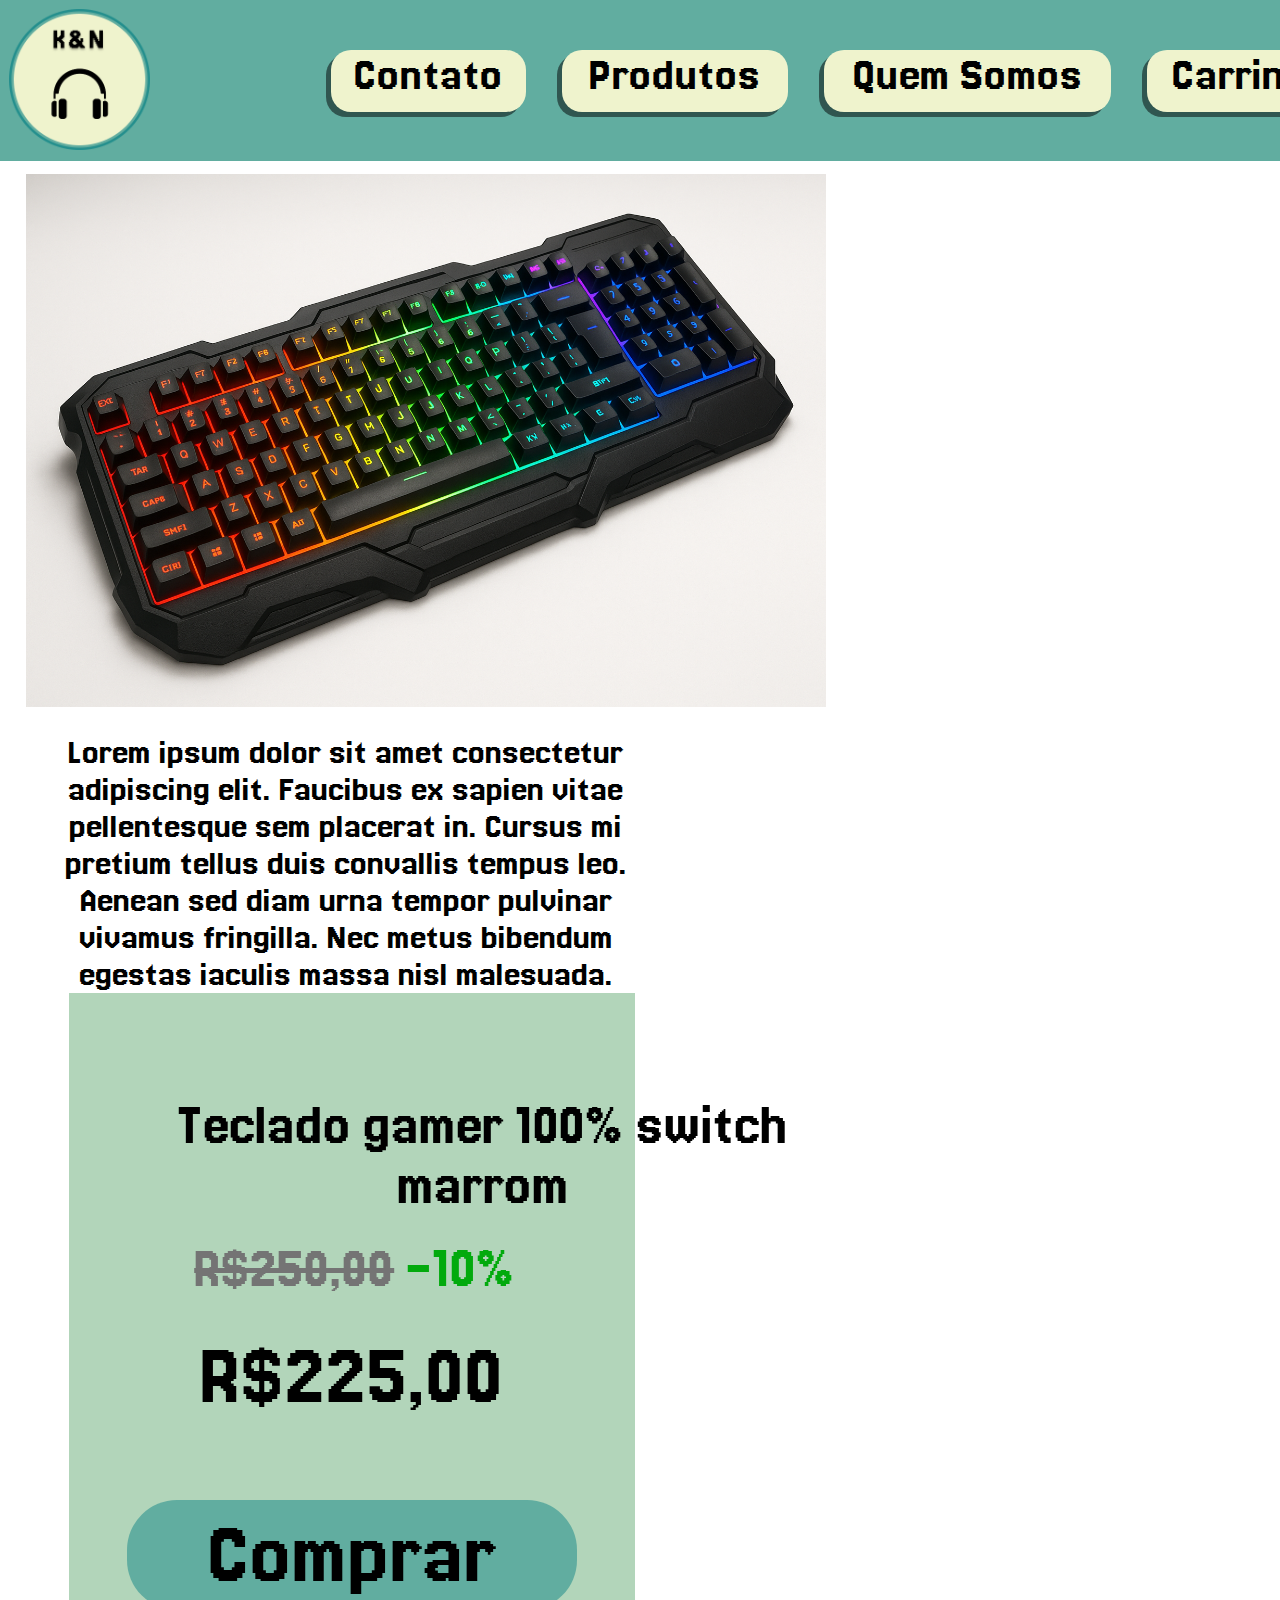
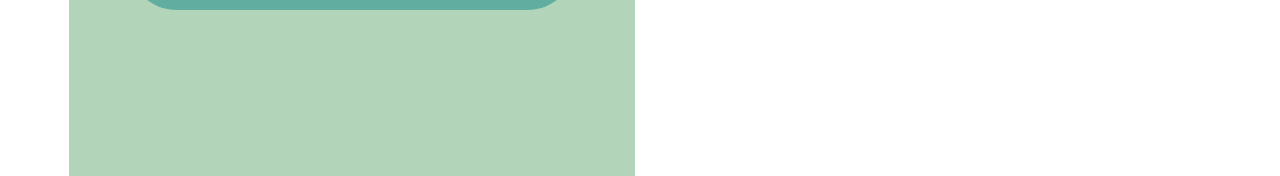
<file: teclado-compra.html>
<!DOCTYPE html>
<html lang="en">
<head>
    <meta charset="UTF-8">
    <meta name="viewport" content="width=device-width, initial-scale=1.0">
    <title>K&N</title>
    <link rel="stylesheet" href="monitor-compra.css">
    <link rel="icon" type="image/x-icon" href="Logo.png">
    <link rel="preconnect" href="https://fonts.googleapis.com">
    <link rel="preconnect" href="https://fonts.gstatic.com" crossorigin>
    <link href="https://fonts.googleapis.com/css2?family=Jersey+10&family=Jersey+20&display=swap" rel="stylesheet">
</head>
<body class="jersey-20-regular">

    <div id="header">

        <div id="info-header">

            <a href="index.html"><img src="Logo.png" alt="" id="logo-principal"></a>

            <a href="contato.html" id="a-contato">

            <div id="div-contato">
                Contato
            </div>

            </a>

            <a href="produtos.html" id="a-produtos">

            <div id="div-produtos">
                Produtos
            </div>

            </a>

            <a href="somos.html" id="a-quem-somos">

            <div id="div-quem-somos">
                Quem Somos
            </div>

            </a>

            <a href="carrinho.html" id="a-carrinho">

            <div id="div-carrinho">
                Carrinho
            </div>

            </a>

            <a href="login.html" id="a-login">

            <div id="div-login">
                Login
            </div>

            </a>

            <a href="busca.html" id="a-lupa">

            <div id="div-lupa">
                <img src="lupa.png" id="lupa">
            </div>

            </a>

        </div>

    </div> <!-- Codigo header -->

        <div id="monitor-div">
            <img src="Teclado.png" id="monitor-img">

            <p>Lorem ipsum dolor sit amet consectetur adipiscing elit. Faucibus ex sapien vitae pellentesque sem placerat in. Cursus mi pretium tellus duis convallis tempus leo. Aenean sed diam urna tempor pulvinar vivamus fringilla. Nec metus bibendum egestas iaculis massa nisl malesuada.</p>

        </div>

        <div id="info-compra">
            
            <div id="nome-produto">
                Teclado gamer 100% switch marrom
            </div>

            <div id="valor-real">
                R$250,00
            </div>

            <div id="valor-desconto">
                -10%
            </div>

            <div id="valor-pos">
                R$225,00
            </div>

            <div id="div-botao">
                <input type="button" name="" id="comprar-botao" value="Comprar" class="jersey-20-regular">
            </div>

        </div>





</body>
</html>
</file>
<file: style.css>
*{
    margin: 0;
    box-sizing: border-box;
    padding: 0;
}

.jersey-20-regular {
  font-family: "Jersey 20", sans-serif;
  font-weight: 400;
  font-style: normal;
}

#header{
    width: 100%;
    height: 178px;
    background-color: #61ADA0;
}

#info-header{
    padding-top: 0.7%;
    padding-left: 0.7%;
    width: 95%;
    display: flex;
    justify-content: flex-start;
    align-items: center;
}

#logo-principal{
    width: 148px;
    height: 148px;
    display: inline-block;
}

#div-contato{
    width: 195.13px;
    height: 61.72px;
    background-color: #EFF3CD;
    text-align: center;
    padding-top: 0.5%;
    border-radius: 20px;
    font-size: 48px;
    display: inline-block;
    color: black;
    box-shadow: -5px 5px rgba(0, 0, 0, 50%);
    transition: 0.3s all;
}

#a-contato{
    height: 61.72px;
    margin-left: 15%;
}

#div-produtos{
    width: 225.99px;
    height: 61.72px;
    background-color: #EFF3CD;
    text-align: center;
    padding-top: 0.5%;
    border-radius: 20px;
    font-size: 48px;
    display: inline-block;
    color: black;
    box-shadow: -5px 5px rgba(0, 0, 0, 50%);
    transition: 0.3s all;
}

#a-produtos{
    height: 61.72px;
    margin-left: 3%;
}

#div-quem-somos{
    width: 286.72px;
    height: 61.72px;
    background-color: #EFF3CD;
    text-align: center;
    padding-top: 0.5%;
    border-radius: 20px;
    font-size: 48px;
    display: inline-block;
    color: black;
    box-shadow: -5px 5px rgba(0, 0, 0, 50%);
    transition: 0.3s all;
}

#a-quem-somos{
    height: 61.72px;
    margin-left: 3%;
}

#div-carrinho{
    width: 208.07px;
    height: 61.72px;
    background-color: #EFF3CD;
    text-align: center;
    padding-top: 0.5%;
    border-radius: 20px;
    font-size: 48px;
    display: inline-block;
    color: black;
    box-shadow: -5px 5px rgba(0, 0, 0, 50%);
    transition: 0.3s all;
}

#a-carrinho{
    height: 61.72px;
    margin-left: 3%;
}

#div-login{
    width: 124.45px;
    height: 61.72px;
    background-color: #EFF3CD;
    text-align: center;
    padding-top: 0.5%;
    border-radius: 20px;
    font-size: 48px;
    display: inline-block;
    color: black;
    box-shadow: -5px 5px rgba(0, 0, 0, 50%);
    transition: 0.3s all;
}

#a-login{
    height: 61.72px;
    margin-left: 3%;
}

#div-lupa{
    width: 95.57px;
    height: 92.59px;
    background-color: #EFF3CD;
    text-align: center;
    padding-top: 0.5%;
    border-radius: 50px;
    font-size: 48px;
    display: inline-block;
    color: black;
    box-shadow: -5px 5px rgba(0, 0, 0, 50%);
    transition: 0.3s all;
}

#a-lupa{
    height: 92.59px;
    margin-left: 3%;
    border-radius: 50px;
}

#lupa{
    width: 60px;
    padding-top: 15%;
}

#div-contato:hover{
    background-color: #B2D5BA;
}

#div-produtos:hover{
    background-color: #B2D5BA;
}

#div-quem-somos:hover{
    background-color: #B2D5BA;
}

#div-carrinho:hover{
    background-color: #B2D5BA;

}

#div-login:hover{
    background-color: #B2D5BA;
}

#div-lupa:hover{
    background-color: #B2D5BA;
}/*codigo header*/

#imagem-corpo{
    width: 100%;
}

#monitor-espaço{
    width: 446px;
    height: 564px;
    margin: 6% 0% 0% 4%;
    text-align: center;
    display: inline-block;
}

#monitor{
    width: 446px;
    height: 297px;
}

#nome-monitor{
    font-size: 32px;
    padding-top: 5%;
}

#monitor-desconto{
    font-size: 40px;
    color: #8C8C8C;
    padding-top: 5%;
}

#monitor-valor{
    font-size: 64px;
    padding-top: 5%;
}

#teclado-espaço{
    width: 446px;
    height: 564px;
    margin: 6% 0% 0% 11%;
    text-align: center;
    display: inline-block;
    vertical-align: top;
}

#teclado{
    width: 446px;
    height: 297px;
}

#nome-teclado{
    font-size: 32px;
    padding-top: 5%;
}

#teclado-desconto{
    font-size: 40px;
    color: #8C8C8C;
    padding-top: 5%;
}

#teclado-valor{
    font-size: 64px;
    padding-top: 5%;
}

#mouse-espaço{
    width: 446px;
    height: 564px;
    margin: 6% 0% 0% 11%;
    text-align: center;
    display: inline-block;
    vertical-align: top;
}

#mouse{
    width: 446px;
    height: 297px;
}

#nome-mouse{
    font-size: 32px;
    padding-top: 5%;
}

#mouse-desconto{
    font-size: 40px;
    color: #8C8C8C;
    padding-top: 5%;
}

#mouse-valor{
    font-size: 64px;
    padding-top: 5%;
}

#roda-pe{ /*roda pe*/
    width: 100%;
    background-color: #61ADA0;
    height: 157px;
    margin-top: 6.8%;
    padding-top: 0.5%;
    padding-left: 0.5%;
    vertical-align: top;
}

#logo-roda-pe{
    width: 135px;
    height: 135px;
    display: inline-block;
}

p{
    display: inline-block;
    width: 70%;
    vertical-align: top;
    font-size: 24px;
    margin: 30px 0px 0px 30px;
}
</file>
<file: busca.css>
*{
    margin: 0;
    box-sizing: border-box;
    padding: 0;
}

.jersey-20-regular {
  font-family: "Jersey 20", sans-serif;
  font-weight: 400;
  font-style: normal;
}

#header{
    width: 100%;
    height: 161px;
    background-color: #61ADA0;
}

#info-header{
    padding-top: 0.7%;
    padding-left: 0.7%;
    width: 95%;
    display: flex;
    justify-content: flex-start;
    align-items: center;
}

#logo-principal{
    width: 140.76px;
    height: 140.76px;
    display: inline-block;
}

#div-contato{
    width: 195.13px;
    height: 61.72px;
    background-color: #EFF3CD;
    text-align: center;
    padding-top: 0.5%;
    border-radius: 20px;
    font-size: 48px;
    display: inline-block;
    color: black;
    box-shadow: -5px 5px rgba(0, 0, 0, 50%);
    transition: 0.3s all;
}

#a-contato{
    height: 61.72px;
    margin-left: 15%;
}

#div-produtos{
    width: 225.99px;
    height: 61.72px;
    background-color: #EFF3CD;
    text-align: center;
    padding-top: 0.5%;
    border-radius: 20px;
    font-size: 48px;
    display: inline-block;
    color: black;
    box-shadow: -5px 5px rgba(0, 0, 0, 50%);
    transition: 0.3s all;
}

#a-produtos{
    height: 61.72px;
    margin-left: 3%;
}

#div-quem-somos{
    width: 286.72px;
    height: 61.72px;
    background-color: #EFF3CD;
    text-align: center;
    padding-top: 0.5%;
    border-radius: 20px;
    font-size: 48px;
    display: inline-block;
    color: black;
    box-shadow: -5px 5px rgba(0, 0, 0, 50%);
    transition: 0.3s all;
}

#a-quem-somos{
    height: 61.72px;
    margin-left: 3%;
}

#div-carrinho{
    width: 208.07px;
    height: 61.72px;
    background-color: #EFF3CD;
    text-align: center;
    padding-top: 0.5%;
    border-radius: 20px;
    font-size: 48px;
    display: inline-block;
    color: black;
    box-shadow: -5px 5px rgba(0, 0, 0, 50%);
    transition: 0.3s all;
}

#a-carrinho{
    height: 61.72px;
    margin-left: 3%;
}

#div-login{
    width: 124.45px;
    height: 61.72px;
    background-color: #EFF3CD;
    text-align: center;
    padding-top: 0.5%;
    border-radius: 20px;
    font-size: 48px;
    display: inline-block;
    color: black;
    box-shadow: -5px 5px rgba(0, 0, 0, 50%);
    transition: 0.3s all;
}

#a-login{
    height: 61.72px;
    margin-left: 3%;
}

#div-lupa{
    width: 95.57px;
    height: 92.59px;
    background-color: #B2D5BA;
    text-align: center;
    padding-top: 0.5%;
    border-radius: 50px;
    font-size: 48px;
    display: inline-block;
    color: black;
    box-shadow: -5px 5px rgba(0, 0, 0, 50%);
    transition: 0.3s all;
}

#a-lupa{
    height: 92.59px;
    margin-left: 3%;
    border-radius: 50px;
}

#lupa{
    width: 60px;
    padding-top: 15%;
}

#div-contato:hover{
    background-color: #B2D5BA;
}

#div-produtos:hover{
    background-color: #B2D5BA;
}

#div-quem-somos:hover{
    background-color: #B2D5BA;
}

#div-carrinho:hover{
    background-color: #B2D5BA;

}

#div-login:hover{
    background-color: #B2D5BA;
} 

#div-lupa:hover{
    background-color: #B2D5BA;
}/*codigo header*/

#filto-esquerda{
    width: 414px;
    height: 902px;
    background-color: #B2D5BA;
    display: flex;
    flex-wrap: wrap;
    align-content: space-around;
    flex-direction: column;
    justify-content: flex-start;
}

#div-filtro{
    width: 195.13px;
    height: 61.72px;
    background-color: #EFF3CD;
    text-align: center;
    border-radius: 20px;
    font-size: 48px;
    box-shadow: -5px 5px rgba(0, 0, 0, 50%);
    margin: 7% 0% 0% 5%;
}

#div-teclados{
    width: 195.13px;
    height: 61.72px;
    background-color: #EFF3CD;
    text-align: center;
    border-radius: 20px;
    font-size: 48px;
    box-shadow: -5px 5px rgba(0, 0, 0, 50%);
    margin: 12% 0% 0% 5%;
}

#teclados-check{
    width: 195.13px;
    height: 61.72px;
    transform: translateY(-48px);
    opacity: 0;
}

#div-Monitor{
    width: 195.13px;
    height: 61.72px;
    background-color: #EFF3CD;
    text-align: center;
    border-radius: 20px;
    font-size: 48px;
    box-shadow: -5px 5px rgba(0, 0, 0, 50%);
    margin: 12% 0% 0% 5%;
}

#Monitor-check{
    width: 195.13px;
    height: 61.72px;
    transform: translateY(-48px);
    opacity: 0;
}

#div-Cadeira{
    width: 195.13px;
    height: 61.72px;
    background-color: #EFF3CD;
    text-align: center;
    border-radius: 20px;
    font-size: 48px;
    box-shadow: -5px 5px rgba(0, 0, 0, 50%);
    margin: 12% 0% 0% 5%;
}

#Cadeira-check{
    width: 195.13px;
    height: 61.72px;
    transform: translateY(-48px);
    opacity: 0;
}

#div-Mouse{
    width: 195.13px;
    height: 61.72px;
    background-color: #EFF3CD;
    text-align: center;
    border-radius: 20px;
    font-size: 48px;
    box-shadow: -5px 5px rgba(0, 0, 0, 50%);
    margin: 12% 0% 0% 5%;
}

#Mouse-check{
    width: 195.13px;
    height: 61.72px;
    transform: translateY(-48px);
    opacity: 0;
}

#div-Fone{
    width: 195.13px;
    height: 61.72px;
    background-color: #EFF3CD;
    text-align: center;
    border-radius: 20px;
    font-size: 48px;
    box-shadow: -5px 5px rgba(0, 0, 0, 50%);
    margin: 12% 0% 0% 5%;
}

#Fone-check{
    width: 195.13px;
    height: 61.72px;
    transform: translateY(-48px);
    opacity: 0;
}

#div-MousePad{
    width: 195.13px;
    height: 61.72px;
    background-color: #EFF3CD;
    text-align: center;
    border-radius: 20px;
    font-size: 48px;
    box-shadow: -5px 5px rgba(0, 0, 0, 50%);
    margin: 12% 0% 0% 5%;
}

#MousePad-check{
    width: 195.13px;
    height: 61.72px;
    transform: translateY(-48px);
    opacity: 0;
}
</file>
<file: carrinho.css>
*{
    margin: 0;
    box-sizing: border-box;
    padding: 0;
}

.jersey-20-regular {
  font-family: "Jersey 20", sans-serif;
  font-weight: 400;
  font-style: normal;
}

#header{
    width: 100%;
    height: 161px;
    background-color: #61ADA0;
}

#info-header{
    padding-top: 0.7%;
    padding-left: 0.7%;
    width: 95%;
    display: flex;
    justify-content: flex-start;
    align-items: center;
}

#logo-principal{
    width: 140.76px;
    height: 140.76px;
    display: inline-block;
}

#div-contato{
    width: 195.13px;
    height: 61.72px;
    background-color: #EFF3CD;
    text-align: center;
    padding-top: 0.5%;
    border-radius: 20px;
    font-size: 48px;
    display: inline-block;
    color: black;
    box-shadow: -5px 5px rgba(0, 0, 0, 50%);
    transition: 0.3s all;
}

#a-contato{
    height: 61.72px;
    margin-left: 15%;
}

#div-produtos{
    width: 225.99px;
    height: 61.72px;
    background-color: #EFF3CD;
    text-align: center;
    padding-top: 0.5%;
    border-radius: 20px;
    font-size: 48px;
    display: inline-block;
    color: black;
    box-shadow: -5px 5px rgba(0, 0, 0, 50%);
    transition: 0.3s all;
}

#a-produtos{
    height: 61.72px;
    margin-left: 3%;
}

#div-quem-somos{
    width: 286.72px;
    height: 61.72px;
    background-color: #EFF3CD;
    text-align: center;
    padding-top: 0.5%;
    border-radius: 20px;
    font-size: 48px;
    display: inline-block;
    color: black;
    box-shadow: -5px 5px rgba(0, 0, 0, 50%);
    transition: 0.3s all;
}

#a-quem-somos{
    height: 61.72px;
    margin-left: 3%;
}

#div-carrinho{
    width: 208.07px;
    height: 61.72px;
    background-color: #B2D5BA;
    text-align: center;
    padding-top: 0.5%;
    border-radius: 20px;
    font-size: 48px;
    display: inline-block;
    color: black;
    box-shadow: -5px 5px rgba(0, 0, 0, 50%);
    transition: 0.3s all;
}

#a-carrinho{
    height: 61.72px;
    margin-left: 3%;
}

#div-login{
    width: 124.45px;
    height: 61.72px;
    background-color: #EFF3CD;
    text-align: center;
    padding-top: 0.5%;
    border-radius: 20px;
    font-size: 48px;
    display: inline-block;
    color: black;
    box-shadow: -5px 5px rgba(0, 0, 0, 50%);
    transition: 0.3s all;
}

#a-login{
    height: 61.72px;
    margin-left: 3%;
}

#div-lupa{
    width: 95.57px;
    height: 92.59px;
    background-color: #EFF3CD;
    text-align: center;
    padding-top: 0.5%;
    border-radius: 50px;
    font-size: 48px;
    display: inline-block;
    color: black;
    box-shadow: -5px 5px rgba(0, 0, 0, 50%);
    transition: 0.3s all;
}

#a-lupa{
    height: 92.59px;
    margin-left: 3%;
    border-radius: 50px;
}

#lupa{
    width: 60px;
    padding-top: 15%;
}

#div-contato:hover{
    background-color: #B2D5BA;
}

#div-produtos:hover{
    background-color: #B2D5BA;
}

#div-quem-somos:hover{
    background-color: #B2D5BA;
}

#div-carrinho:hover{
    background-color: #B2D5BA;

}

#div-login:hover{
    background-color: #B2D5BA;
} 

#div-lupa:hover{
    background-color: #B2D5BA;
}/*codigo header*/

#carrinho-espaco{
    width: 100%;
    text-align: center;
}

#nenhum-produto{
    font-size: 40px;
    color: rgba(0, 0, 0, 56%);
    margin-top: 17%;
}

#div-comprar{
    width: 225.99px;
    height: 61.72px;
    background-color: #EFF3CD;
    text-align: center;
    border-radius: 20px;
    font-size: 48px;
    display: inline-block;
    color: black;
    box-shadow: -5px 5px rgba(0, 0, 0, 50%);
    transition: 0.3s all;
    margin: 15% 0% 0% 0%;

}

#div-comprar:hover{
    background-color: #61ADA0;
}

#a-comprar{
    height: 61.72px;
}

#roda-pe{ /*roda pe*/
    width: 100%;
    background-color: #61ADA0;
    height: 157px;
    margin-top: 5.6%;
    padding-left: 0.5%;
    vertical-align: top;
}

#logo-roda-pe{
    width: 135px;
    height: 135px;
    display: inline-block;
}

p{
    display: inline-block;
    width: 70%;
    vertical-align: top;
    font-size: 24px;
    margin: 30px 0px 0px 30px;
}
</file>
<file: contato.css>
*{
    margin: 0;
    box-sizing: border-box;
    padding: 0;
}

.jersey-20-regular {
  font-family: "Jersey 20", sans-serif;
  font-weight: 400;
  font-style: normal;
}

#header{
    width: 100%;
    height: 178px;
    background-color: #61ADA0;
}

#info-header{
    padding-top: 0.7%;
    padding-left: 0.7%;
    width: 95%;
    display: flex;
    justify-content: flex-start;
    align-items: center;
}

#logo-principal{
    width: 148px;
    height: 148px;
    display: inline-block;
}

#div-contato{
    width: 195.13px;
    height: 61.72px;
    background-color: #B2D5BA;
    text-align: center;
    padding-top: 0.5%;
    border-radius: 20px;
    font-size: 48px;
    display: inline-block;
    color: black;
    box-shadow: -5px 5px rgba(0, 0, 0, 50%);
    transition: 0.3s all;
}

#a-contato{
    height: 61.72px;
    margin-left: 15%;
}

#div-produtos{
    width: 225.99px;
    height: 61.72px;
    background-color: #EFF3CD;
    text-align: center;
    padding-top: 0.5%;
    border-radius: 20px;
    font-size: 48px;
    display: inline-block;
    color: black;
    box-shadow: -5px 5px rgba(0, 0, 0, 50%);
    transition: 0.3s all;
}

#a-produtos{
    height: 61.72px;
    margin-left: 3%;
}

#div-quem-somos{
    width: 286.72px;
    height: 61.72px;
    background-color: #EFF3CD;
    text-align: center;
    padding-top: 0.5%;
    border-radius: 20px;
    font-size: 48px;
    display: inline-block;
    color: black;
    box-shadow: -5px 5px rgba(0, 0, 0, 50%);
    transition: 0.3s all;
}

#a-quem-somos{
    height: 61.72px;
    margin-left: 3%;
}

#div-carrinho{
    width: 208.07px;
    height: 61.72px;
    background-color: #EFF3CD;
    text-align: center;
    padding-top: 0.5%;
    border-radius: 20px;
    font-size: 48px;
    display: inline-block;
    color: black;
    box-shadow: -5px 5px rgba(0, 0, 0, 50%);
    transition: 0.3s all;
}

#a-carrinho{
    height: 61.72px;
    margin-left: 3%;
}

#div-login{
    width: 124.45px;
    height: 61.72px;
    background-color: #EFF3CD;
    text-align: center;
    padding-top: 0.5%;
    border-radius: 20px;
    font-size: 48px;
    display: inline-block;
    color: black;
    box-shadow: -5px 5px rgba(0, 0, 0, 50%);
    transition: 0.3s all;
}

#a-login{
    height: 61.72px;
    margin-left: 3%;
}

#div-lupa{
    width: 95.57px;
    height: 92.59px;
    background-color: #EFF3CD;
    text-align: center;
    padding-top: 0.5%;
    border-radius: 50px;
    font-size: 48px;
    display: inline-block;
    color: black;
    box-shadow: -5px 5px rgba(0, 0, 0, 50%);
    transition: 0.3s all;
}

#a-lupa{
    height: 92.59px;
    margin-left: 3%;
    border-radius: 50px;
}

#lupa{
    width: 60px;
    padding-top: 15%;
}

#div-contato:hover{
    background-color: #B2D5BA;
}

#div-produtos:hover{
    background-color: #B2D5BA;
}

#div-quem-somos:hover{
    background-color: #B2D5BA;
}

#div-carrinho:hover{
    background-color: #B2D5BA;

}

#div-login:hover{
    background-color: #B2D5BA;
} 

#div-lupa:hover{
    background-color: #B2D5BA;
}/*codigo header*/

#elemento-corpo{
    width: 100%;
    text-align: center;
}

#titulo{
    font-size: 96px;
    margin-top: 5%;
}

#div-suporte{
    background-color: #EFF3CD;
    width: 673px;
    height: 202px;
    border-radius: 30px;
    text-align: center;
    display: inline-block;
    margin: 7% 0% 0% 0%;
}

#suporte{
    font-size: 48px;
}

#div-mail{
    background-color: #EFF3CD;
    width: 673px;
    height: 202px;
    border-radius: 30px;
    text-align: center;
    display: inline-block;
    margin: 7% 0% 0% 12%;
}

#mail{
    font-size: 48px;
}

#roda-pe{ /*roda pe*/
    width: 100%;
    background-color: #61ADA0;
    height: 157px;
    margin-top: 15.2%;
    padding-left: 0.5%;
    vertical-align: top;
}

#logo-roda-pe{
    width: 135px;
    height: 135px;
    display: inline-block;
}

p{
    display: inline-block;
    width: 70%;
    vertical-align: top;
    font-size: 24px;
    margin: 30px 0px 0px 30px;
}
</file>
<file: login.css>
*{
    margin: 0;
    box-sizing: border-box;
    padding: 0;
}

.jersey-20-regular {
  font-family: "Jersey 20", sans-serif;
  font-weight: 400;
  font-style: normal;
}

#header{
    width: 100%;
    height: 178px;
    background-color: #61ADA0;
}

#info-header{
    padding-top: 0.7%;
    padding-left: 0.7%;
    width: 95%;
    display: flex;
    justify-content: flex-start;
    align-items: center;
}

#logo-principal{
    width: 148px;
    height: 148px;
    display: inline-block;
}

#div-contato{
    width: 195.13px;
    height: 61.72px;
    background-color: #EFF3CD;
    text-align: center;
    padding-top: 0.5%;
    border-radius: 20px;
    font-size: 48px;
    display: inline-block;
    color: black;
    box-shadow: -5px 5px rgba(0, 0, 0, 50%);
    transition: 0.3s all;
}

#a-contato{
    height: 61.72px;
    margin-left: 15%;
}

#div-produtos{
    width: 225.99px;
    height: 61.72px;
    background-color: #EFF3CD;
    text-align: center;
    padding-top: 0.5%;
    border-radius: 20px;
    font-size: 48px;
    display: inline-block;
    color: black;
    box-shadow: -5px 5px rgba(0, 0, 0, 50%);
    transition: 0.3s all;
}

#a-produtos{
    height: 61.72px;
    margin-left: 3%;
}

#div-quem-somos{
    width: 286.72px;
    height: 61.72px;
    background-color: #EFF3CD;
    text-align: center;
    padding-top: 0.5%;
    border-radius: 20px;
    font-size: 48px;
    display: inline-block;
    color: black;
    box-shadow: -5px 5px rgba(0, 0, 0, 50%);
    transition: 0.3s all;
}

#a-quem-somos{
    height: 61.72px;
    margin-left: 3%;
}

#div-carrinho{
    width: 208.07px;
    height: 61.72px;
    background-color: #EFF3CD;
    text-align: center;
    padding-top: 0.5%;
    border-radius: 20px;
    font-size: 48px;
    display: inline-block;
    color: black;
    box-shadow: -5px 5px rgba(0, 0, 0, 50%);
    transition: 0.3s all;
}

#a-carrinho{
    height: 61.72px;
    margin-left: 3%;
}

#div-login{
    width: 124.45px;
    height: 61.72px;
    background-color: #B2D5BA;
    text-align: center;
    padding-top: 0.5%;
    border-radius: 20px;
    font-size: 48px;
    display: inline-block;
    color: black;
    box-shadow: -5px 5px rgba(0, 0, 0, 50%);
    transition: 0.3s all;
}

#a-login{
    height: 61.72px;
    margin-left: 3%;
}

#div-lupa{
    width: 95.57px;
    height: 92.59px;
    background-color: #EFF3CD;
    text-align: center;
    padding-top: 0.5%;
    border-radius: 50px;
    font-size: 48px;
    display: inline-block;
    color: black;
    box-shadow: -5px 5px rgba(0, 0, 0, 50%);
    transition: 0.3s all;
}

#a-lupa{
    height: 92.59px;
    margin-left: 3%;
    border-radius: 50px;
}

#lupa{
    width: 60px;
    padding-top: 15%;
}

#div-contato:hover{
    background-color: #B2D5BA;
}

#div-produtos:hover{
    background-color: #B2D5BA;
}

#div-quem-somos:hover{
    background-color: #B2D5BA;
}

#div-carrinho:hover{
    background-color: #B2D5BA;

}

#div-login:hover{
    background-color: #B2D5BA;
} 

#div-lupa:hover{
    background-color: #B2D5BA;
}/*codigo header*/

#login-espaco{
    width: 100%;
    text-align: center;
}

#div-cadastro{
    width: 1278px;
    height: 772px;
    background-color: #EFF3CD;
    border-radius: 50px;
    margin: 3% 0% 0% 15%;
}

#e-mail{
    width: 229px;
    height: 68px;
    background-color: #B2D5BA;
    font-size: 48px;
    border-radius: 50px;
    margin: 0% 0% 0% 15%;
    transform: translateY(100px);
}

#espaco-mail{
    width: 615px;
    height: 68px;
    background-color: #B2D5BA;
    border-radius: 50px;
    margin: 15% 0% 0% 15%;
}

#txt-mail{
    width: 615px;
    height: 68px;
    opacity: 0;
}
</file>
<file: monitor-compra.css>
*{
    margin: 0;
    box-sizing: border-box;
    padding: 0;
}

body{
    overflow-y: hidden;
}

.jersey-20-regular {
  font-family: "Jersey 20", sans-serif;
  font-weight: 400;
  font-style: normal;
}

#header{
    width: 100%;
    height: 161px;
    background-color: #61ADA0;
}

#info-header{
    padding-top: 0.7%;
    padding-left: 0.7%;
    width: 95%;
    display: flex;
    justify-content: flex-start;
    align-items: center;
}

#logo-principal{
    width: 140.76px;
    height: 140.76px;
    display: inline-block;
}

#div-contato{
    width: 195.13px;
    height: 61.72px;
    background-color: #EFF3CD;
    text-align: center;
    padding-top: 0.5%;
    border-radius: 20px;
    font-size: 48px;
    display: inline-block;
    color: black;
    box-shadow: -5px 5px rgba(0, 0, 0, 50%);
    transition: 0.3s all;
}

#a-contato{
    height: 61.72px;
    margin-left: 15%;
}

#div-produtos{
    width: 225.99px;
    height: 61.72px;
    background-color: #EFF3CD;
    text-align: center;
    padding-top: 0.5%;
    border-radius: 20px;
    font-size: 48px;
    display: inline-block;
    color: black;
    box-shadow: -5px 5px rgba(0, 0, 0, 50%);
    transition: 0.3s all;
}

#a-produtos{
    height: 61.72px;
    margin-left: 3%;
}

#div-quem-somos{
    width: 286.72px;
    height: 61.72px;
    background-color: #EFF3CD;
    text-align: center;
    padding-top: 0.5%;
    border-radius: 20px;
    font-size: 48px;
    display: inline-block;
    color: black;
    box-shadow: -5px 5px rgba(0, 0, 0, 50%);
    transition: 0.3s all;
}

#a-quem-somos{
    height: 61.72px;
    margin-left: 3%;
}

#div-carrinho{
    width: 208.07px;
    height: 61.72px;
    background-color: #EFF3CD;
    text-align: center;
    padding-top: 0.5%;
    border-radius: 20px;
    font-size: 48px;
    display: inline-block;
    color: black;
    box-shadow: -5px 5px rgba(0, 0, 0, 50%);
    transition: 0.3s all;
}

#a-carrinho{
    height: 61.72px;
    margin-left: 3%;
}

#div-login{
    width: 124.45px;
    height: 61.72px;
    background-color: #EFF3CD   ;
    text-align: center;
    padding-top: 0.5%;
    border-radius: 20px;
    font-size: 48px;
    display: inline-block;
    color: black;
    box-shadow: -5px 5px rgba(0, 0, 0, 50%);
    transition: 0.3s all;
}

#a-login{
    height: 61.72px;
    margin-left: 3%;
}

#div-lupa{
    width: 95.57px;
    height: 92.59px;
    background-color: #EFF3CD;
    text-align: center;
    padding-top: 0.5%;
    border-radius: 50px;
    font-size: 48px;
    display: inline-block;
    color: black;
    box-shadow: -5px 5px rgba(0, 0, 0, 50%);
    transition: 0.3s all;
}

#a-lupa{
    height: 92.59px;
    margin-left: 3%;
    border-radius: 50px;
}

#lupa{
    width: 60px;
    padding-top: 15%;
}

#div-contato:hover{
    background-color: #B2D5BA;
}

#div-produtos:hover{
    background-color: #B2D5BA;
}

#div-quem-somos:hover{
    background-color: #B2D5BA;
}

#div-carrinho:hover{
    background-color: #B2D5BA;

}

#div-login:hover{
    background-color: #B2D5BA;
} 

#div-lupa:hover{
    background-color: #B2D5BA;
}/*codigo header*/

#monitor-img{
    width: 800px;
    margin-bottom: 3%;
}

#monitor-div{
    width: 50%;
    font-size: 37px;
    margin: 1% 0% 0% 2%;
    text-align: center;
    display: inline-block;
    vertical-align: top;
}

#info-compra{
    width: 44.2%;
    background-color: #B2D5BA;
    height: 87vb;
    display: inline-block;
    margin-left: 69px;
    font-size: 60px;
    text-align: center;
}

#nome-produto{
    width: 771px;
    margin: 18% 0% 0% 5%;
}

#valor-real{
    font-size: 58px;
    color: #747474;
    margin-left: 3%;
    text-decoration: line-through;
    display: inline-block;
}

#valor-desconto{
    display: inline-block;
    margin: 4% 2% 0% 0%;
    color: #02AA0D;
}

#valor-pos{
    font-size: 88px;
    margin-top: 6%;
}

#comprar-botao{
    font-size: 90px;
    background-color: #61ADA0;
    width: 450px;
    height: 110px;
    border-radius: 50px;
    border: none;
    transition: all 0.3s;
    margin-top: 80px;
}

#comprar-botao:hover{
    filter: brightness(80%);
}
</file>
<file: mouse-compra.css>
*{
    margin: 0;
    box-sizing: border-box;
    padding: 0;
}

body{
    overflow-y: hidden;
}

.jersey-20-regular {
  font-family: "Jersey 20", sans-serif;
  font-weight: 400;
  font-style: normal;
}

#header{
    width: 100%;
    height: 161px;
    background-color: #61ADA0;
}

#info-header{
    padding-top: 0.7%;
    padding-left: 0.7%;
    width: 95%;
    display: flex;
    justify-content: flex-start;
    align-items: center;
}

#logo-principal{
    width: 140.76px;
    height: 140.76px;
    display: inline-block;
}

#div-contato{
    width: 195.13px;
    height: 61.72px;
    background-color: #EFF3CD;
    text-align: center;
    padding-top: 0.5%;
    border-radius: 20px;
    font-size: 48px;
    display: inline-block;
    color: black;
    box-shadow: -5px 5px rgba(0, 0, 0, 50%);
    transition: 0.3s all;
}

#a-contato{
    height: 61.72px;
    margin-left: 15%;
}

#div-produtos{
    width: 225.99px;
    height: 61.72px;
    background-color: #EFF3CD;
    text-align: center;
    padding-top: 0.5%;
    border-radius: 20px;
    font-size: 48px;
    display: inline-block;
    color: black;
    box-shadow: -5px 5px rgba(0, 0, 0, 50%);
    transition: 0.3s all;
}

#a-produtos{
    height: 61.72px;
    margin-left: 3%;
}

#div-quem-somos{
    width: 286.72px;
    height: 61.72px;
    background-color: #EFF3CD;
    text-align: center;
    padding-top: 0.5%;
    border-radius: 20px;
    font-size: 48px;
    display: inline-block;
    color: black;
    box-shadow: -5px 5px rgba(0, 0, 0, 50%);
    transition: 0.3s all;
}

#a-quem-somos{
    height: 61.72px;
    margin-left: 3%;
}

#div-carrinho{
    width: 208.07px;
    height: 61.72px;
    background-color: #EFF3CD;
    text-align: center;
    padding-top: 0.5%;
    border-radius: 20px;
    font-size: 48px;
    display: inline-block;
    color: black;
    box-shadow: -5px 5px rgba(0, 0, 0, 50%);
    transition: 0.3s all;
}

#a-carrinho{
    height: 61.72px;
    margin-left: 3%;
}

#div-login{
    width: 124.45px;
    height: 61.72px;
    background-color: #EFF3CD   ;
    text-align: center;
    padding-top: 0.5%;
    border-radius: 20px;
    font-size: 48px;
    display: inline-block;
    color: black;
    box-shadow: -5px 5px rgba(0, 0, 0, 50%);
    transition: 0.3s all;
}

#a-login{
    height: 61.72px;
    margin-left: 3%;
}

#div-lupa{
    width: 95.57px;
    height: 92.59px;
    background-color: #EFF3CD;
    text-align: center;
    padding-top: 0.5%;
    border-radius: 50px;
    font-size: 48px;
    display: inline-block;
    color: black;
    box-shadow: -5px 5px rgba(0, 0, 0, 50%);
    transition: 0.3s all;
}

#a-lupa{
    height: 92.59px;
    margin-left: 3%;
    border-radius: 50px;
}

#lupa{
    width: 60px;
    padding-top: 15%;
}

#div-contato:hover{
    background-color: #B2D5BA;
}

#div-produtos:hover{
    background-color: #B2D5BA;
}

#div-quem-somos:hover{
    background-color: #B2D5BA;
}

#div-carrinho:hover{
    background-color: #B2D5BA;

}

#div-login:hover{
    background-color: #B2D5BA;
} 

#div-lupa:hover{
    background-color: #B2D5BA;
}/*codigo header*/

#mouse-img{
    width: 800px;
    margin-bottom: 3%;
}

#mouse-div{
    width: 50%;
    font-size: 37px;
    margin: 1% 0% 0% 2%;
    text-align: center;
    display: inline-block;
    vertical-align: top;
}

#info-compra{
    width: 44.1%;
    background-color: #B2D5BA;
    height: 87vb;
    display: inline-block;
    margin-left: 69.8px;
    font-size: 60px;
    text-align: center;
}

#nome-produto{
    width: 771px;
    margin: 18% 0% 0% 5%;
}

#valor-real{
    font-size: 58px;
    color: #747474;
    margin-left: 3%;
    text-decoration: line-through;
    display: inline-block;
}

#valor-desconto{
    display: inline-block;
    margin: 4% 2% 0% 0%;
    color: #02AA0D;
}

#valor-pos{
    font-size: 88px;
    margin-top: 6%;
}

#comprar-botao{
    font-size: 90px;
    background-color: #61ADA0;
    width: 450px;
    height: 110px;
    border-radius: 50px;
    border: none;
    transition: all 0.3s;
    margin-top: 80px;
}

#comprar-botao:hover{
    filter: brightness(80%);
}
</file>
<file: produtos.css>
*{
    margin: 0;
    box-sizing: border-box;
    padding: 0;
}

.jersey-20-regular {
  font-family: "Jersey 20", sans-serif;
  font-weight: 400;
  font-style: normal;
}

#header{
    width: 100%;
    height: 178px;
    background-color: #61ADA0;
}

#info-header{
    padding-top: 0.7%;
    padding-left: 0.7%;
    width: 95%;
    display: flex;
    justify-content: flex-start;
    align-items: center;
}

#logo-principal{
    width: 148px;
    height: 148px;
    display: inline-block;
}

#div-contato{
    width: 195.13px;
    height: 61.72px;
    background-color: #EFF3CD;
    text-align: center;
    padding-top: 0.5%;
    border-radius: 20px;
    font-size: 48px;
    display: inline-block;
    color: black;
    box-shadow: -5px 5px rgba(0, 0, 0, 50%);
    transition: 0.3s all;
}

#a-contato{
    height: 61.72px;
    margin-left: 15%;
}

#div-produtos{
    width: 225.99px;
    height: 61.72px;
    background-color: #B2D5BA;
    text-align: center;
    padding-top: 0.5%;
    border-radius: 20px;
    font-size: 48px;
    display: inline-block;
    color: black;
    box-shadow: -5px 5px rgba(0, 0, 0, 50%);
    transition: 0.3s all;
}

#a-produtos{
    height: 61.72px;
    margin-left: 3%;
}

#div-quem-somos{
    width: 286.72px;
    height: 61.72px;
    background-color: #EFF3CD;
    text-align: center;
    padding-top: 0.5%;
    border-radius: 20px;
    font-size: 48px;
    display: inline-block;
    color: black;
    box-shadow: -5px 5px rgba(0, 0, 0, 50%);
    transition: 0.3s all;
}

#a-quem-somos{
    height: 61.72px;
    margin-left: 3%;
}

#div-carrinho{
    width: 208.07px;
    height: 61.72px;
    background-color: #EFF3CD;
    text-align: center;
    padding-top: 0.5%;
    border-radius: 20px;
    font-size: 48px;
    display: inline-block;
    color: black;
    box-shadow: -5px 5px rgba(0, 0, 0, 50%);
    transition: 0.3s all;
}

#a-carrinho{
    height: 61.72px;
    margin-left: 3%;
}

#div-login{
    width: 124.45px;
    height: 61.72px;
    background-color: #EFF3CD;
    text-align: center;
    padding-top: 0.5%;
    border-radius: 20px;
    font-size: 48px;
    display: inline-block;
    color: black;
    box-shadow: -5px 5px rgba(0, 0, 0, 50%);
    transition: 0.3s all;
}

#a-login{
    height: 61.72px;
    margin-left: 3%;
}

#div-lupa{
    width: 95.57px;
    height: 92.59px;
    background-color: #EFF3CD;
    text-align: center;
    padding-top: 0.5%;
    border-radius: 50px;
    font-size: 48px;
    display: inline-block;
    color: black;
    box-shadow: -5px 5px rgba(0, 0, 0, 50%);
    transition: 0.3s all;
}

#a-lupa{
    height: 92.59px;
    margin-left: 3%;
    border-radius: 50px;
}

#lupa{
    width: 60px;
    padding-top: 15%;
}

#div-contato:hover{
    background-color: #B2D5BA;
}

#div-produtos:hover{
    background-color: #B2D5BA;
}

#div-quem-somos:hover{
    background-color: #B2D5BA;
}

#div-carrinho:hover{
    background-color: #B2D5BA;

}

#div-login:hover{
    background-color: #B2D5BA;
} 

#div-lupa:hover{
    background-color: #B2D5BA;
}/*codigo header*/

#imagem-corpo{
    width: 100%;
}

#monitor-espaço{
    width: 446px;
    height: 564px;
    margin: 6% 0% 0% 4%;
    text-align: center;
    display: inline-block;
}

#monitor{
    width: 446px;
    height: 297px;
}

#nome-monitor{
    font-size: 32px;
    padding-top: 5%;
}

#teclado-espaço{
    width: 446px;
    height: 564px;
    margin: 6% 0% 0% 11%;
    text-align: center;
    display: inline-block;
    vertical-align: top;
}

#teclado{
    width: 446px;
    height: 297px;
}

#nome-teclado{
    font-size: 32px;
    padding-top: 5%;
}

#mouse-espaço{
    width: 446px;
    height: 564px;
    margin: 6% 0% 0% 11%;
    text-align: center;
    display: inline-block;
    vertical-align: top;
}

#mouse{
    width: 446px;
    height: 297px;
}

#nome-mouse{
    font-size: 32px;
    padding-top: 5%;
}

#roda-pe{ /*roda pe*/
    width: 100%;
    background-color: #61ADA0;
    height: 157px;
    margin-top: 15.2%;
    padding-top: 0.5%;
    padding-left: 0.5%;
    vertical-align: top;
}

#logo-roda-pe{
    width: 135px;
    height: 135px;
    display: inline-block;
}

p{
    display: inline-block;
    width: 70%;
    vertical-align: top;
    font-size: 24px;
    margin: 30px 0px 0px 30px;
}
</file>
<file: somos.css>
*{
    margin: 0;
    box-sizing: border-box;
    padding: 0;
}

.jersey-20-regular {
  font-family: "Jersey 20", sans-serif;
  font-weight: 400;
  font-style: normal;
}

#header{
    width: 100%;
    height: 161px;
    background-color: #61ADA0;
}

#info-header{
    padding-top: 0.7%;
    padding-left: 0.7%;
    width: 95%;
    display: flex;
    justify-content: flex-start;
    align-items: center;
}

#logo-principal{
    width: 140.76px;
    height: 140.76px;
    display: inline-block;
}

#div-contato{
    width: 195.13px;
    height: 61.72px;
    background-color: #EFF3CD;
    text-align: center;
    padding-top: 0.5%;
    border-radius: 20px;
    font-size: 48px;
    display: inline-block;
    color: black;
    box-shadow: -5px 5px rgba(0, 0, 0, 50%);
    transition: 0.3s all;
}

#a-contato{
    height: 61.72px;
    margin-left: 15%;
}

#div-produtos{
    width: 225.99px;
    height: 61.72px;
    background-color: #EFF3CD;
    text-align: center;
    padding-top: 0.5%;
    border-radius: 20px;
    font-size: 48px;
    display: inline-block;
    color: black;
    box-shadow: -5px 5px rgba(0, 0, 0, 50%);
    transition: 0.3s all;
}

#a-produtos{
    height: 61.72px;
    margin-left: 3%;
}

#div-quem-somos{
    width: 286.72px;
    height: 61.72px;
    background-color: #B2D5BA;
    text-align: center;
    padding-top: 0.5%;
    border-radius: 20px;
    font-size: 48px;
    display: inline-block;
    color: black;
    box-shadow: -5px 5px rgba(0, 0, 0, 50%);
    transition: 0.3s all;
}

#a-quem-somos{
    height: 61.72px;
    margin-left: 3%;
}

#div-carrinho{
    width: 208.07px;
    height: 61.72px;
    background-color: #EFF3CD;
    text-align: center;
    padding-top: 0.5%;
    border-radius: 20px;
    font-size: 48px;
    display: inline-block;
    color: black;
    box-shadow: -5px 5px rgba(0, 0, 0, 50%);
    transition: 0.3s all;
}

#a-carrinho{
    height: 61.72px;
    margin-left: 3%;
}

#div-login{
    width: 124.45px;
    height: 61.72px;
    background-color: #EFF3CD;
    text-align: center;
    padding-top: 0.5%;
    border-radius: 20px;
    font-size: 48px;
    display: inline-block;
    color: black;
    box-shadow: -5px 5px rgba(0, 0, 0, 50%);
    transition: 0.3s all;
}

#a-login{
    height: 61.72px;
    margin-left: 3%;
}

#div-lupa{
    width: 95.57px;
    height: 92.59px;
    background-color: #EFF3CD;
    text-align: center;
    padding-top: 0.5%;
    border-radius: 50px;
    font-size: 48px;
    display: inline-block;
    color: black;
    box-shadow: -5px 5px rgba(0, 0, 0, 50%);
    transition: 0.3s all;
}

#a-lupa{
    height: 92.59px;
    margin-left: 3%;
    border-radius: 50px;
}

#lupa{
    width: 60px;
    padding-top: 15%;
}

#div-contato:hover{
    background-color: #B2D5BA;
}

#div-produtos:hover{
    background-color: #B2D5BA;
}

#div-quem-somos:hover{
    background-color: #B2D5BA;
}

#div-carrinho:hover{
    background-color: #B2D5BA;

}

#div-login:hover{
    background-color: #B2D5BA;
} 

#div-lupa:hover{
    background-color: #B2D5BA;
}/*codigo header*/

#somos-espaço{
    width: 100%;
    text-align: center;
}

h1{
    font-size: 75px;
    margin: 2% 0% 0% 0%;
}

#texto-corpo{
    font-size: 35px;
    margin: 2% 0% 0% 0%;
}

#roda-pe{ /*roda pe*/
    width: 100%;
    background-color: #61ADA0;
    height: 157px;
    margin-top: 1.2%;
    padding-left: 0.5%;
    vertical-align: top;
}

#logo-roda-pe{
    width: 135px;
    height: 135px;
    display: inline-block;
}

p{
    display: inline-block;
    width: 70%;
    vertical-align: top;
    font-size: 24px;
    margin: 30px 0px 0px 30px;
}
</file>
